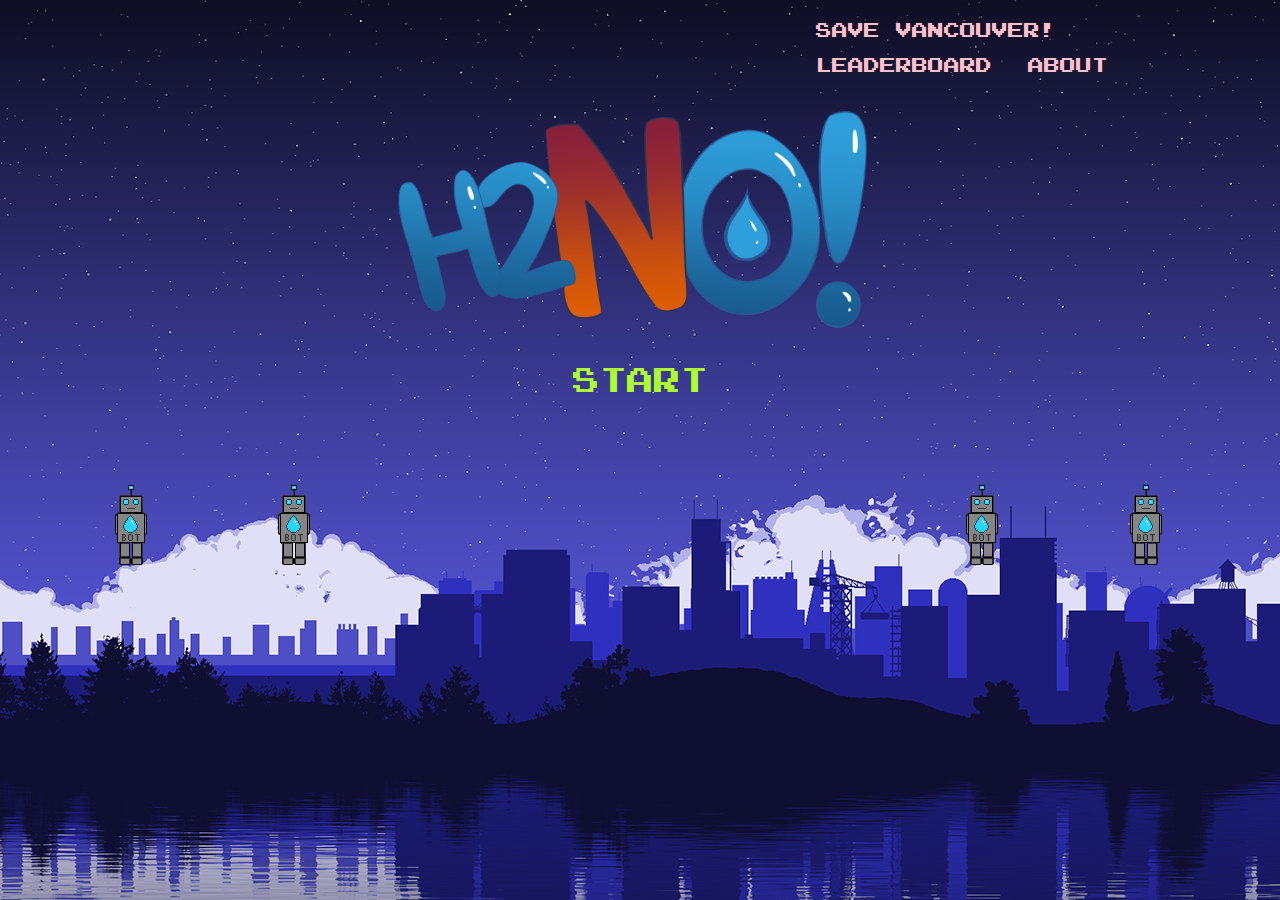
<file: titleScreen.html>
<!DOCTYPE html>
<html lang="en">

<head>
    <meta charset="UTF-8" />
    <title>H2NO</title>

    <style>
        @font-face {
            font-family: 'press_start_2pregular';
            src: url('font/pressstart2p-webfont.woff2') format('woff2'),
            url('font/pressstart2p-webfont.woff') format('woff');
            font-weight: normal;
            font-style: normal;
        }

        body {
            margin: 0;
            background-color: skyblue;
            font-family: 'press_start_2pregular';

        }

        #horizontal {
            margin-left:62%;
            padding:1%;
        }
        .menu {
            display: inline-block;
            height: 15px;
            margin: 10px;
            color: pink;
        }

        #logo {
            width: 40%;
            height: 40%;
            display: block;
            margin-left: auto;
            margin-right: auto;
        }

        #start {
            padding: 1%;
            text-align: center;
            font-size: 20pt;
            color: greenyellow;
        }

        .botL {
            margin-left:9%;
            padding-top:6%;
        }

        .botR {
            margin-left:50%;
            padding-top:6%;
        }

    </style>
</head>

<body background="assets/city.png">
    <section id="horizontal">
        <div class="menu">SAVE VANCOUVER!</div>
        <div class="menu">LEADERBOARD</div>
        <div class="menu">ABOUT</div>
    </section>

    <img id="logo" src='assets/logo.png' alt='H2NO! Logo'>
    <div id="start">START</div>
    <img class="botL" src='assets/WaterBot.png' alt='H-2NO'>
    <img class="botL" src='assets/WaterBot.png' alt='H-2NO'>
    <img class="botR" src='assets/WaterBot.png' alt='H-2NO'>
    <img class="botL" src='assets/WaterBot.png' alt='H-2NO'>
</body>

</html>
</file>
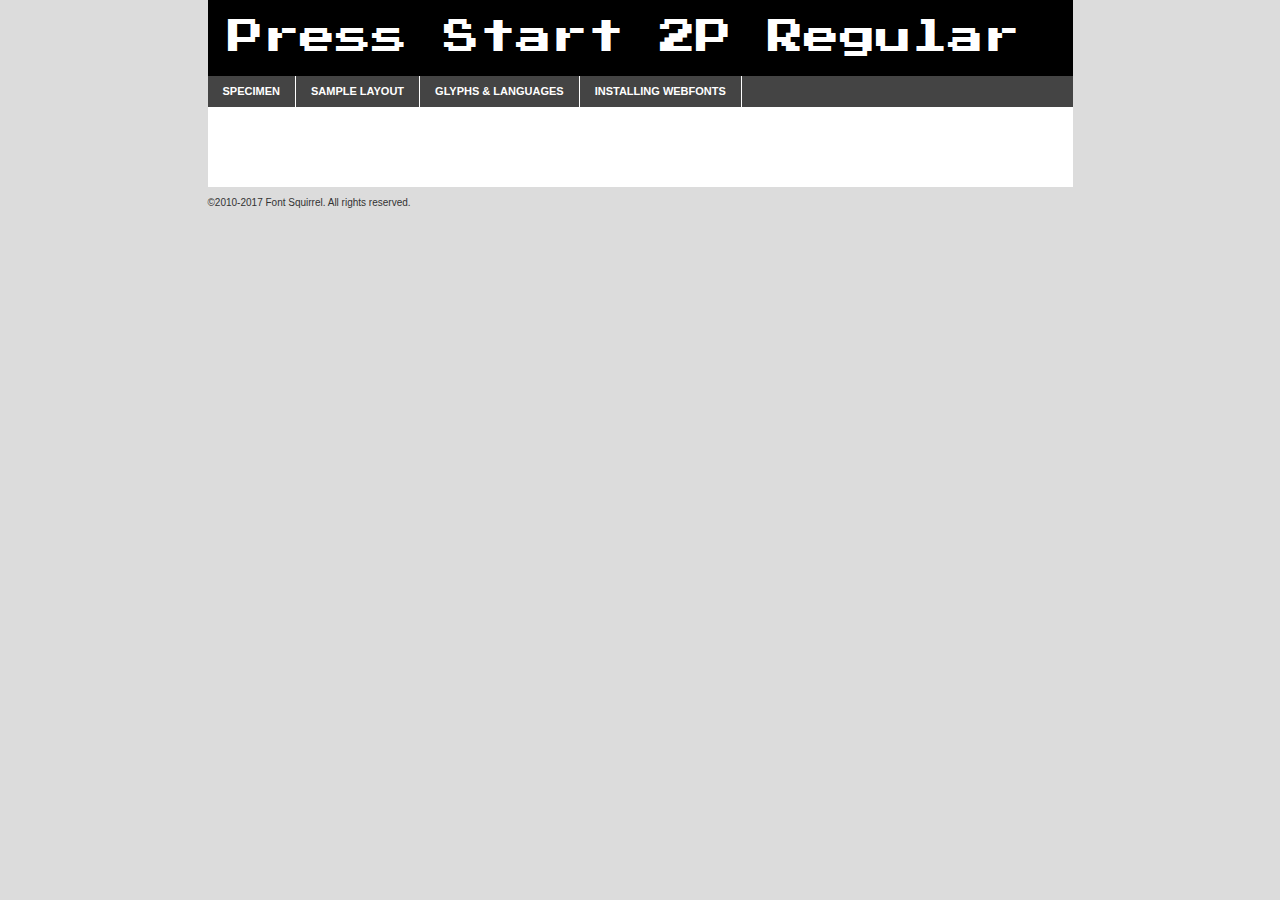
<file: font/pressstart2p-demo.html>
<!DOCTYPE html PUBLIC "-//W3C//DTD XHTML 1.0 Transitional//EN"
	"http://www.w3.org/TR/xhtml1/DTD/xhtml1-transitional.dtd">

<html xmlns="http://www.w3.org/1999/xhtml" xml:lang="en" lang="en">
<head>
	<meta http-equiv="Content-Type" content="text/html; charset=utf-8" />
	<script src="http://ajax.googleapis.com/ajax/libs/jquery/1.7.2/jquery.min.js" type="text/javascript" charset="utf-8"></script>
	<script type="text/javascript">
	(function($){$.fn.easyTabs=function(option){var param=jQuery.extend({fadeSpeed:"fast",defaultContent:1,activeClass:'active'},option);$(this).each(function(){var thisId="#"+this.id;if(param.defaultContent==''){param.defaultContent=1;}
	if(typeof param.defaultContent=="number")
	{var defaultTab=$(thisId+" .tabs li:eq("+(param.defaultContent-1)+") a").attr('href').substr(1);}else{var defaultTab=param.defaultContent;}
	$(thisId+" .tabs li a").each(function(){var tabToHide=$(this).attr('href').substr(1);$("#"+tabToHide).addClass('easytabs-tab-content');});hideAll();changeContent(defaultTab);function hideAll(){$(thisId+" .easytabs-tab-content").hide();}
	function changeContent(tabId){hideAll();$(thisId+" .tabs li").removeClass(param.activeClass);$(thisId+" .tabs li a[href=#"+tabId+"]").closest('li').addClass(param.activeClass);if(param.fadeSpeed!="none")
	{$(thisId+" #"+tabId).fadeIn(param.fadeSpeed);}else{$(thisId+" #"+tabId).show();}}
	$(thisId+" .tabs li").click(function(){var tabId=$(this).find('a').attr('href').substr(1);changeContent(tabId);return false;});});}})(jQuery);
	</script>
	<link rel="stylesheet" href="specimen_files/specimen_stylesheet.css" type="text/css" charset="utf-8" />
	<link rel="stylesheet" href="stylesheet.css" type="text/css" charset="utf-8" />

	<style type="text/css">
					body{
				font-family: 'press_start_2pregular';
							}
		</style>

	<title>Press Start 2P Regular Specimen</title>
	
	
	<script type="text/javascript" charset="utf-8">
		$(document).ready(function() {
			$('#container').easyTabs({defaultContent:1});
		});
	</script>
</head>

<body>
<div id="container">
	<div id="header">
		Press Start 2P Regular	</div>
	<ul class="tabs">
		<li><a href="#specimen">Specimen</a></li>
		<li><a href="#layout">Sample Layout</a></li>
				<li><a href="#glyphs">Glyphs &amp; Languages</a></li>
		<li><a href="#installing">Installing Webfonts</a></li>
		
	</ul>
	
	<div id="main_content">

		
			<div id="specimen">
		
				<div class="section">
					<div class="grid12 firstcol">
						<div class="huge">AaBb</div>
					</div>
				</div>
		
				<div class="section">
					<div class="glyph_range">A&#x200B;B&#x200b;C&#x200b;D&#x200b;E&#x200b;F&#x200b;G&#x200b;H&#x200b;I&#x200b;J&#x200b;K&#x200b;L&#x200b;M&#x200b;N&#x200b;O&#x200b;P&#x200b;Q&#x200b;R&#x200b;S&#x200b;T&#x200b;U&#x200b;V&#x200b;W&#x200b;X&#x200b;Y&#x200b;Z&#x200b;a&#x200b;b&#x200b;c&#x200b;d&#x200b;e&#x200b;f&#x200b;g&#x200b;h&#x200b;i&#x200b;j&#x200b;k&#x200b;l&#x200b;m&#x200b;n&#x200b;o&#x200b;p&#x200b;q&#x200b;r&#x200b;s&#x200b;t&#x200b;u&#x200b;v&#x200b;w&#x200b;x&#x200b;y&#x200b;z&#x200b;1&#x200b;2&#x200b;3&#x200b;4&#x200b;5&#x200b;6&#x200b;7&#x200b;8&#x200b;9&#x200b;0&#x200b;&amp;&#x200b;.&#x200b;,&#x200b;?&#x200b;!&#x200b;&#64;&#x200b;(&#x200b;)&#x200b;#&#x200b;$&#x200b;%&#x200b;*&#x200b;+&#x200b;-&#x200b;=&#x200b;:&#x200b;;</div>
				</div>
				<div class="section">
					<div class="grid12 firstcol">
						<table class="sample_table">
							<tr><td>10</td><td class="size10">abcdefghijklmnopqrstuvwxyzABCDEFGHIJKLMNOPQRSTUVWXYZ0123456789abcdefghijklmnopqrstuvwxyzABCDEFGHIJKLMNOPQRSTUVWXYZ0123456789abcdefghijklmnopqrstuvwxyzABCDEFGHIJKLMNOPQRSTUVWXYZ</td></tr>
							<tr><td>11</td><td class="size11">abcdefghijklmnopqrstuvwxyzABCDEFGHIJKLMNOPQRSTUVWXYZ0123456789abcdefghijklmnopqrstuvwxyzABCDEFGHIJKLMNOPQRSTUVWXYZ0123456789abcdefghijklmnopqrstuvwxyzABCDEFGHIJKLMNOPQRSTUVWXYZ</td></tr>
							<tr><td>12</td><td class="size12">abcdefghijklmnopqrstuvwxyzABCDEFGHIJKLMNOPQRSTUVWXYZ0123456789abcdefghijklmnopqrstuvwxyzABCDEFGHIJKLMNOPQRSTUVWXYZ0123456789abcdefghijklmnopqrstuvwxyzABCDEFGHIJKLMNOPQRSTUVWXYZ</td></tr>
							<tr><td>13</td><td class="size13">abcdefghijklmnopqrstuvwxyzABCDEFGHIJKLMNOPQRSTUVWXYZ0123456789abcdefghijklmnopqrstuvwxyzABCDEFGHIJKLMNOPQRSTUVWXYZ0123456789abcdefghijklmnopqrstuvwxyzABCDEFGHIJKLMNOPQRSTUVWXYZ</td></tr>
							<tr><td>14</td><td class="size14">abcdefghijklmnopqrstuvwxyzABCDEFGHIJKLMNOPQRSTUVWXYZ0123456789abcdefghijklmnopqrstuvwxyzABCDEFGHIJKLMNOPQRSTUVWXYZ0123456789abcdefghijklmnopqrstuvwxyzABCDEFGHIJKLMNOPQRSTUVWXYZ</td></tr>
							<tr><td>16</td><td class="size16">abcdefghijklmnopqrstuvwxyzABCDEFGHIJKLMNOPQRSTUVWXYZ0123456789abcdefghijklmnopqrstuvwxyzABCDEFGHIJKLMNOPQRSTUVWXYZ</td></tr>
							<tr><td>18</td><td class="size18">abcdefghijklmnopqrstuvwxyzABCDEFGHIJKLMNOPQRSTUVWXYZ0123456789abcdefghijklmnopqrstuvwxyzABCDEFGHIJKLMNOPQRSTUVWXYZ</td></tr>
							<tr><td>20</td><td class="size20">abcdefghijklmnopqrstuvwxyzABCDEFGHIJKLMNOPQRSTUVWXYZ0123456789abcdefghijklmnopqrstuvwxyzABCDEFGHIJKLMNOPQRSTUVWXYZ</td></tr>
							<tr><td>24</td><td class="size24">abcdefghijklmnopqrstuvwxyzABCDEFGHIJKLMNOPQRSTUVWXYZ0123456789abcdefghijklmnopqrstuvwxyzABCDEFGHIJKLMNOPQRSTUVWXYZ</td></tr>
							<tr><td>30</td><td class="size30">abcdefghijklmnopqrstuvwxyzABCDEFGHIJKLMNOPQRSTUVWXYZ0123456789abcdefghijklmnopqrstuvwxyzABCDEFGHIJKLMNOPQRSTUVWXYZ</td></tr>
							<tr><td>36</td><td class="size36">abcdefghijklmnopqrstuvwxyzABCDEFGHIJKLMNOPQRSTUVWXYZ0123456789abcdefghijklmnopqrstuvwxyzABCDEFGHIJKLMNOPQRSTUVWXYZ</td></tr>
							<tr><td>48</td><td class="size48">abcdefghijklmnopqrstuvwxyzABCDEFGHIJKLMNOPQRSTUVWXYZ0123456789abcdefghijklmnopqrstuvwxyzABCDEFGHIJKLMNOPQRSTUVWXYZ</td></tr>
							<tr><td>60</td><td class="size60">abcdefghijklmnopqrstuvwxyzABCDEFGHIJKLMNOPQRSTUVWXYZ0123456789abcdefghijklmnopqrstuvwxyzABCDEFGHIJKLMNOPQRSTUVWXYZ</td></tr>
							<tr><td>72</td><td class="size72">abcdefghijklmnopqrstuvwxyzABCDEFGHIJKLMNOPQRSTUVWXYZ0123456789abcdefghijklmnopqrstuvwxyzABCDEFGHIJKLMNOPQRSTUVWXYZ</td></tr>
							<tr><td>90</td><td class="size90">abcdefghijklmnopqrstuvwxyzABCDEFGHIJKLMNOPQRSTUVWXYZ0123456789abcdefghijklmnopqrstuvwxyzABCDEFGHIJKLMNOPQRSTUVWXYZ</td></tr>
						</table>
				
					</div>
			
				</div>
		
		
		
								<div class="section" id="bodycomparison">


										<div id="xheight">
				<div class="fontbody">&#x25FC;&#x25FC;&#x25FC;&#x25FC;&#x25FC;&#x25FC;&#x25FC;&#x25FC;&#x25FC;&#x25FC;&#x25FC;&#x25FC;&#x25FC;&#x25FC;&#x25FC;&#x25FC;&#x25FC;&#x25FC;&#x25FC;&#x25FC;&#x25FC;&#x25FC;&#x25FC;&#x25FC;&#x25FC;&#x25FC;&#x25FC;&#x25FC;&#x25FC;&#x25FC;&#x25FC;&#x25FC;&#x25FC;&#x25FC;&#x25FC;&#x25FC;&#x25FC;&#x25FC;&#x25FC;&#x25FC;&#x25FC;&#x25FC;&#x25FC;&#x25FC;&#x25FC;&#x25FC;&#x25FC;&#x25FC;&#x25FC;&#x25FC;&#x25FC;&#x25FC;&#x25FC;&#x25FC;&#x25FC;&#x25FC;&#x25FC;&#x25FC;&#x25FC;&#x25FC;&#x25FC;&#x25FC;&#x25FC;&#x25FC;&#x25FC;&#x25FC;&#x25FC;&#x25FC;&#x25FC;&#x25FC;&#x25FC;&#x25FC;&#x25FC;&#x25FC;&#x25FC;&#x25FC;&#x25FC;&#x25FC;&#x25FC;&#x25FC;&#x25FC;&#x25FC;&#x25FC;&#x25FC;&#x25FC;&#x25FC;&#x25FC;&#x25FC;&#x25FC;&#x25FC;&#x25FC;&#x25FC;&#x25FC;&#x25FC;&#x25FC;&#x25FC;&#x25FC;&#x25FC;&#x25FC;body</div><div class="arialbody">body</div><div class="verdanabody">body</div><div class="georgiabody">body</div></div>
										<div class="fontbody" style="z-index:1">
											body<span>Press Start 2P Regular</span>
										</div>
										<div class="arialbody" style="z-index:1">
											body<span>Arial</span>
										</div>
										<div class="verdanabody" style="z-index:1">
											body<span>Verdana</span>
										</div>
										<div class="georgiabody" style="z-index:1">
											body<span>Georgia</span>
										</div>



								</div>
		
		
				<div class="section psample psample_row1" id="">
					
					<div class="grid2 firstcol">
						<p class="size10"><span>10.</span>Aenean lacinia bibendum nulla sed consectetur. Fusce dapibus, tellus ac cursus commodo, tortor mauris condimentum nibh, ut fermentum massa justo sit amet risus. Nullam id dolor id nibh ultricies vehicula ut id elit. Cum sociis natoque penatibus et magnis dis parturient montes, nascetur ridiculus mus. Nulla vitae elit libero, a pharetra augue.</p>
			
					</div>
					<div class="grid3">
						<p class="size11"><span>11.</span>Aenean lacinia bibendum nulla sed consectetur. Fusce dapibus, tellus ac cursus commodo, tortor mauris condimentum nibh, ut fermentum massa justo sit amet risus. Nullam id dolor id nibh ultricies vehicula ut id elit. Cum sociis natoque penatibus et magnis dis parturient montes, nascetur ridiculus mus. Nulla vitae elit libero, a pharetra augue.</p>
			
					</div>
					<div class="grid3">
						<p class="size12"><span>12.</span>Aenean lacinia bibendum nulla sed consectetur. Fusce dapibus, tellus ac cursus commodo, tortor mauris condimentum nibh, ut fermentum massa justo sit amet risus. Nullam id dolor id nibh ultricies vehicula ut id elit. Cum sociis natoque penatibus et magnis dis parturient montes, nascetur ridiculus mus. Nulla vitae elit libero, a pharetra augue.</p>
			
					</div>
					<div class="grid4">
						<p class="size13"><span>13.</span>Aenean lacinia bibendum nulla sed consectetur. Fusce dapibus, tellus ac cursus commodo, tortor mauris condimentum nibh, ut fermentum massa justo sit amet risus. Nullam id dolor id nibh ultricies vehicula ut id elit. Cum sociis natoque penatibus et magnis dis parturient montes, nascetur ridiculus mus. Nulla vitae elit libero, a pharetra augue.</p>
			
					</div>
					<div class="white_blend"></div>
					
				</div>
				<div class="section psample psample_row2" id="">
					<div class="grid3 firstcol">
						<p class="size14"><span>14.</span>Aenean lacinia bibendum nulla sed consectetur. Fusce dapibus, tellus ac cursus commodo, tortor mauris condimentum nibh, ut fermentum massa justo sit amet risus. Nullam id dolor id nibh ultricies vehicula ut id elit. Cum sociis natoque penatibus et magnis dis parturient montes, nascetur ridiculus mus. Nulla vitae elit libero, a pharetra augue.</p>
			
					</div>
					<div class="grid4">
						<p class="size16"><span>16.</span>Aenean lacinia bibendum nulla sed consectetur. Fusce dapibus, tellus ac cursus commodo, tortor mauris condimentum nibh, ut fermentum massa justo sit amet risus. Nullam id dolor id nibh ultricies vehicula ut id elit. Cum sociis natoque penatibus et magnis dis parturient montes, nascetur ridiculus mus. Nulla vitae elit libero, a pharetra augue.</p>
			
					</div>
					<div class="grid5">
						<p class="size18"><span>18.</span>Aenean lacinia bibendum nulla sed consectetur. Fusce dapibus, tellus ac cursus commodo, tortor mauris condimentum nibh, ut fermentum massa justo sit amet risus. Nullam id dolor id nibh ultricies vehicula ut id elit. Cum sociis natoque penatibus et magnis dis parturient montes, nascetur ridiculus mus. Nulla vitae elit libero, a pharetra augue.</p>
			
					</div>

					<div class="white_blend"></div>

				</div>
				
				<div class="section psample psample_row3" id="">
					<div class="grid5 firstcol">
						<p class="size20"><span>20.</span>Aenean lacinia bibendum nulla sed consectetur. Fusce dapibus, tellus ac cursus commodo, tortor mauris condimentum nibh, ut fermentum massa justo sit amet risus. Nullam id dolor id nibh ultricies vehicula ut id elit. Cum sociis natoque penatibus et magnis dis parturient montes, nascetur ridiculus mus. Nulla vitae elit libero, a pharetra augue.</p>
					</div>
					<div class="grid7">
						<p class="size24"><span>24.</span>Aenean lacinia bibendum nulla sed consectetur. Fusce dapibus, tellus ac cursus commodo, tortor mauris condimentum nibh, ut fermentum massa justo sit amet risus. Nullam id dolor id nibh ultricies vehicula ut id elit. Cum sociis natoque penatibus et magnis dis parturient montes, nascetur ridiculus mus. Nulla vitae elit libero, a pharetra augue.</p>
					</div>
					
					<div class="white_blend"></div>
					
				</div>
				
				<div class="section psample psample_row4" id="">
					<div class="grid12 firstcol">
						<p class="size30"><span>30.</span>Aenean lacinia bibendum nulla sed consectetur. Fusce dapibus, tellus ac cursus commodo, tortor mauris condimentum nibh, ut fermentum massa justo sit amet risus. Nullam id dolor id nibh ultricies vehicula ut id elit. Cum sociis natoque penatibus et magnis dis parturient montes, nascetur ridiculus mus. Nulla vitae elit libero, a pharetra augue.</p>
					</div>
					<div class="white_blend"></div>
					
				</div>
				
				
				
				<div class="section psample psample_row1 fullreverse">
					<div class="grid2 firstcol">
						<p class="size10"><span>10.</span>Aenean lacinia bibendum nulla sed consectetur. Fusce dapibus, tellus ac cursus commodo, tortor mauris condimentum nibh, ut fermentum massa justo sit amet risus. Nullam id dolor id nibh ultricies vehicula ut id elit. Cum sociis natoque penatibus et magnis dis parturient montes, nascetur ridiculus mus. Nulla vitae elit libero, a pharetra augue.</p>
			
					</div>
					<div class="grid3">
						<p class="size11"><span>11.</span>Aenean lacinia bibendum nulla sed consectetur. Fusce dapibus, tellus ac cursus commodo, tortor mauris condimentum nibh, ut fermentum massa justo sit amet risus. Nullam id dolor id nibh ultricies vehicula ut id elit. Cum sociis natoque penatibus et magnis dis parturient montes, nascetur ridiculus mus. Nulla vitae elit libero, a pharetra augue.</p>
			
					</div>
					<div class="grid3">
						<p class="size12"><span>12.</span>Aenean lacinia bibendum nulla sed consectetur. Fusce dapibus, tellus ac cursus commodo, tortor mauris condimentum nibh, ut fermentum massa justo sit amet risus. Nullam id dolor id nibh ultricies vehicula ut id elit. Cum sociis natoque penatibus et magnis dis parturient montes, nascetur ridiculus mus. Nulla vitae elit libero, a pharetra augue.</p>
			
					</div>
					<div class="grid4">
						<p class="size13"><span>13.</span>Aenean lacinia bibendum nulla sed consectetur. Fusce dapibus, tellus ac cursus commodo, tortor mauris condimentum nibh, ut fermentum massa justo sit amet risus. Nullam id dolor id nibh ultricies vehicula ut id elit. Cum sociis natoque penatibus et magnis dis parturient montes, nascetur ridiculus mus. Nulla vitae elit libero, a pharetra augue.</p>
			
					</div>
					<div class="black_blend"></div>
					
				</div>
				
				<div class="section psample psample_row2 fullreverse">
					<div class="grid3 firstcol">
						<p class="size14"><span>14.</span>Aenean lacinia bibendum nulla sed consectetur. Fusce dapibus, tellus ac cursus commodo, tortor mauris condimentum nibh, ut fermentum massa justo sit amet risus. Nullam id dolor id nibh ultricies vehicula ut id elit. Cum sociis natoque penatibus et magnis dis parturient montes, nascetur ridiculus mus. Nulla vitae elit libero, a pharetra augue.</p>
			
					</div>
					<div class="grid4">
						<p class="size16"><span>16.</span>Aenean lacinia bibendum nulla sed consectetur. Fusce dapibus, tellus ac cursus commodo, tortor mauris condimentum nibh, ut fermentum massa justo sit amet risus. Nullam id dolor id nibh ultricies vehicula ut id elit. Cum sociis natoque penatibus et magnis dis parturient montes, nascetur ridiculus mus. Nulla vitae elit libero, a pharetra augue.</p>
			
					</div>
					<div class="grid5">
						<p class="size18"><span>18.</span>Aenean lacinia bibendum nulla sed consectetur. Fusce dapibus, tellus ac cursus commodo, tortor mauris condimentum nibh, ut fermentum massa justo sit amet risus. Nullam id dolor id nibh ultricies vehicula ut id elit. Cum sociis natoque penatibus et magnis dis parturient montes, nascetur ridiculus mus. Nulla vitae elit libero, a pharetra augue.</p>
			
					</div>
					<div class="black_blend"></div>

				</div>
				
				<div class="section psample fullreverse psample_row3" id="">
					<div class="grid5 firstcol">
						<p class="size20"><span>20.</span>Aenean lacinia bibendum nulla sed consectetur. Fusce dapibus, tellus ac cursus commodo, tortor mauris condimentum nibh, ut fermentum massa justo sit amet risus. Nullam id dolor id nibh ultricies vehicula ut id elit. Cum sociis natoque penatibus et magnis dis parturient montes, nascetur ridiculus mus. Nulla vitae elit libero, a pharetra augue.</p>
					</div>
					<div class="grid7">
						<p class="size24"><span>24.</span>Aenean lacinia bibendum nulla sed consectetur. Fusce dapibus, tellus ac cursus commodo, tortor mauris condimentum nibh, ut fermentum massa justo sit amet risus. Nullam id dolor id nibh ultricies vehicula ut id elit. Cum sociis natoque penatibus et magnis dis parturient montes, nascetur ridiculus mus. Nulla vitae elit libero, a pharetra augue.</p>
					</div>
					
					<div class="black_blend"></div>
					
				</div>
				
				<div class="section psample fullreverse psample_row4" id="" style="border-bottom: 20px #000 solid;">
					<div class="grid12 firstcol">
						<p class="size30"><span>30.</span>Aenean lacinia bibendum nulla sed consectetur. Fusce dapibus, tellus ac cursus commodo, tortor mauris condimentum nibh, ut fermentum massa justo sit amet risus. Nullam id dolor id nibh ultricies vehicula ut id elit. Cum sociis natoque penatibus et magnis dis parturient montes, nascetur ridiculus mus. Nulla vitae elit libero, a pharetra augue.</p>
					</div>
					<div class="black_blend"></div>
					
				</div>
				
				
				
				
			</div>
			
			<div id="layout">
				
				<div class="section">
					
					<div class="grid12 firstcol">
						<h1>Lorem Ipsum Dolor</h1>
						<h2>Etiam porta sem malesuada magna mollis euismod</h2>
						
						<p class="byline">By <a href="#link">Aenean Lacinia</a></p>
					</div>
				</div>
				<div class="section">
					<div class="grid8 firstcol">
						<p class="large">Donec sed odio dui. Morbi leo risus, porta ac consectetur ac, vestibulum at eros. Fusce dapibus, tellus ac cursus commodo, tortor mauris condimentum nibh, ut fermentum massa justo sit amet risus. </p>

						
						<h3>Pellentesque ornare sem</h3>

						<p>Maecenas sed diam eget risus varius blandit sit amet non magna. Maecenas faucibus mollis interdum. Donec ullamcorper nulla non metus auctor fringilla. Nullam id dolor id nibh ultricies vehicula ut id elit. Nullam id dolor id nibh ultricies vehicula ut id elit. </p>

						<p>Aenean eu leo quam. Pellentesque ornare sem lacinia quam venenatis vestibulum. Lorem ipsum dolor sit amet, consectetur adipiscing elit. Cum sociis natoque penatibus et magnis dis parturient montes, nascetur ridiculus mus. </p>

						<p>Nulla vitae elit libero, a pharetra augue. Praesent commodo cursus magna, vel scelerisque nisl consectetur et. Aenean lacinia bibendum nulla sed consectetur. </p>

						<p>Nullam quis risus eget urna mollis ornare vel eu leo. Nullam quis risus eget urna mollis ornare vel eu leo. Maecenas sed diam eget risus varius blandit sit amet non magna. Donec ullamcorper nulla non metus auctor fringilla. </p>

						<h3>Cras mattis consectetur</h3>

						<p>Aenean eu leo quam. Pellentesque ornare sem lacinia quam venenatis vestibulum. Aenean lacinia bibendum nulla sed consectetur. Integer posuere erat a ante venenatis dapibus posuere velit aliquet. Cras mattis consectetur purus sit amet fermentum. </p>

						<p>Nullam id dolor id nibh ultricies vehicula ut id elit. Nullam quis risus eget urna mollis ornare vel eu leo. Cras mattis consectetur purus sit amet fermentum.</p>
					</div>
					
					<div class="grid4 sidebar">
						
						<div class="box reverse">
							<p class="last">Nullam quis risus eget urna mollis ornare vel eu leo. Donec ullamcorper nulla non metus auctor fringilla. Cras mattis consectetur purus sit amet fermentum. Sed posuere consectetur est at lobortis. Lorem ipsum dolor sit amet, consectetur adipiscing elit. </p>
						</div>
						
						<p class="caption">Maecenas sed diam eget risus varius.</p>

						<p>Vestibulum id ligula porta felis euismod semper. Integer posuere erat a ante venenatis dapibus posuere velit aliquet. Vestibulum id ligula porta felis euismod semper. Sed posuere consectetur est at lobortis. Maecenas sed diam eget risus varius blandit sit amet non magna. Fusce dapibus, tellus ac cursus commodo, tortor mauris condimentum nibh, ut fermentum massa justo sit amet risus. </p>

					

						<p>Duis mollis, est non commodo luctus, nisi erat porttitor ligula, eget lacinia odio sem nec elit. Aenean lacinia bibendum nulla sed consectetur. Vivamus sagittis lacus vel augue laoreet rutrum faucibus dolor auctor. Aenean lacinia bibendum nulla sed consectetur. Nullam quis risus eget urna mollis ornare vel eu leo. </p>

						<p>Praesent commodo cursus magna, vel scelerisque nisl consectetur et. Donec ullamcorper nulla non metus auctor fringilla. Maecenas faucibus mollis interdum. Fusce dapibus, tellus ac cursus commodo, tortor mauris condimentum nibh, ut fermentum massa justo sit amet risus. </p>

					</div>
				</div>
				
			</div>


			



		<div id="glyphs">
			<div class="section">
				<div class="grid12 firstcol">
			
				<h1>Language Support</h1>
				<p>The subset of Press Start 2P Regular in this kit supports the following languages:<br />
			
					Albanian, Basque, Breton, Chamorro, Danish, Dutch, English, Faroese, Finnish, French, Frisian, Galician, German, Icelandic, Italian, Malagasy, Norwegian, Portuguese, Spanish, Alsatian, Aragonese, Arapaho, Arrernte, Asturian, Aymara, Bislama, Cebuano, Corsican, Fijian, French_creole, Genoese, Gilbertese, Greenlandic, Haitian_creole, Hiligaynon, Hmong, Hopi, Ibanag, Iloko_ilokano, Indonesian, Interglossa_glosa, Interlingua, Irish_gaelic, Jerriais, Lojban, Lombard, Luxembourgeois, Manx, Mohawk, Norfolk_pitcairnese, Occitan, Oromo, Pangasinan, Papiamento, Piedmontese, Potawatomi, Rhaeto-romance, Romansh, Rotokas, Sami_lule, Samoan, Sardinian, Scots_gaelic, Seychelles_creole, Shona, Sicilian, Somali, Southern_ndebele, Swahili, Swati_swazi, Tagalog_filipino_pilipino, Tetum, Tok_pisin, Uyghur_latinized, Volapuk, Walloon, Warlpiri, Xhosa, Yapese, Zulu, Latinbasic, Ubasic, Demo				</p>
				<h1>Glyph Chart</h1>
				<p>The subset of Press Start 2P Regular in this kit includes all the glyphs listed below. Unicode entities are included above each glyph to help you insert individual characters into your layout.</p>
				<div id="glyph_chart">
			
																				 <div><p>&amp;#13;</p>&#13;</div>
																				 <div><p>&amp;#32;</p>&#32;</div>
																				 <div><p>&amp;#33;</p>&#33;</div>
																				 <div><p>&amp;#34;</p>&#34;</div>
																				 <div><p>&amp;#35;</p>&#35;</div>
																				 <div><p>&amp;#36;</p>&#36;</div>
																				 <div><p>&amp;#37;</p>&#37;</div>
																				 <div><p>&amp;#38;</p>&#38;</div>
																				 <div><p>&amp;#39;</p>&#39;</div>
																				 <div><p>&amp;#40;</p>&#40;</div>
																				 <div><p>&amp;#41;</p>&#41;</div>
																				 <div><p>&amp;#42;</p>&#42;</div>
																				 <div><p>&amp;#43;</p>&#43;</div>
																				 <div><p>&amp;#44;</p>&#44;</div>
																				 <div><p>&amp;#45;</p>&#45;</div>
																				 <div><p>&amp;#46;</p>&#46;</div>
																				 <div><p>&amp;#47;</p>&#47;</div>
																				 <div><p>&amp;#48;</p>&#48;</div>
																				 <div><p>&amp;#49;</p>&#49;</div>
																				 <div><p>&amp;#50;</p>&#50;</div>
																				 <div><p>&amp;#51;</p>&#51;</div>
																				 <div><p>&amp;#52;</p>&#52;</div>
																				 <div><p>&amp;#53;</p>&#53;</div>
																				 <div><p>&amp;#54;</p>&#54;</div>
																				 <div><p>&amp;#55;</p>&#55;</div>
																				 <div><p>&amp;#56;</p>&#56;</div>
																				 <div><p>&amp;#57;</p>&#57;</div>
																				 <div><p>&amp;#58;</p>&#58;</div>
																				 <div><p>&amp;#59;</p>&#59;</div>
																				 <div><p>&amp;#60;</p>&#60;</div>
																				 <div><p>&amp;#61;</p>&#61;</div>
																				 <div><p>&amp;#62;</p>&#62;</div>
																				 <div><p>&amp;#63;</p>&#63;</div>
																				 <div><p>&amp;#64;</p>&#64;</div>
																				 <div><p>&amp;#65;</p>&#65;</div>
																				 <div><p>&amp;#66;</p>&#66;</div>
																				 <div><p>&amp;#67;</p>&#67;</div>
																				 <div><p>&amp;#68;</p>&#68;</div>
																				 <div><p>&amp;#69;</p>&#69;</div>
																				 <div><p>&amp;#70;</p>&#70;</div>
																				 <div><p>&amp;#71;</p>&#71;</div>
																				 <div><p>&amp;#72;</p>&#72;</div>
																				 <div><p>&amp;#73;</p>&#73;</div>
																				 <div><p>&amp;#74;</p>&#74;</div>
																				 <div><p>&amp;#75;</p>&#75;</div>
																				 <div><p>&amp;#76;</p>&#76;</div>
																				 <div><p>&amp;#77;</p>&#77;</div>
																				 <div><p>&amp;#78;</p>&#78;</div>
																				 <div><p>&amp;#79;</p>&#79;</div>
																				 <div><p>&amp;#80;</p>&#80;</div>
																				 <div><p>&amp;#81;</p>&#81;</div>
																				 <div><p>&amp;#82;</p>&#82;</div>
																				 <div><p>&amp;#83;</p>&#83;</div>
																				 <div><p>&amp;#84;</p>&#84;</div>
																				 <div><p>&amp;#85;</p>&#85;</div>
																				 <div><p>&amp;#86;</p>&#86;</div>
																				 <div><p>&amp;#87;</p>&#87;</div>
																				 <div><p>&amp;#88;</p>&#88;</div>
																				 <div><p>&amp;#89;</p>&#89;</div>
																				 <div><p>&amp;#90;</p>&#90;</div>
																				 <div><p>&amp;#91;</p>&#91;</div>
																				 <div><p>&amp;#92;</p>&#92;</div>
																				 <div><p>&amp;#93;</p>&#93;</div>
																				 <div><p>&amp;#94;</p>&#94;</div>
																				 <div><p>&amp;#95;</p>&#95;</div>
																				 <div><p>&amp;#96;</p>&#96;</div>
																				 <div><p>&amp;#97;</p>&#97;</div>
																				 <div><p>&amp;#98;</p>&#98;</div>
																				 <div><p>&amp;#99;</p>&#99;</div>
																				 <div><p>&amp;#100;</p>&#100;</div>
																				 <div><p>&amp;#101;</p>&#101;</div>
																				 <div><p>&amp;#102;</p>&#102;</div>
																				 <div><p>&amp;#103;</p>&#103;</div>
																				 <div><p>&amp;#104;</p>&#104;</div>
																				 <div><p>&amp;#105;</p>&#105;</div>
																				 <div><p>&amp;#106;</p>&#106;</div>
																				 <div><p>&amp;#107;</p>&#107;</div>
																				 <div><p>&amp;#108;</p>&#108;</div>
																				 <div><p>&amp;#109;</p>&#109;</div>
																				 <div><p>&amp;#110;</p>&#110;</div>
																				 <div><p>&amp;#111;</p>&#111;</div>
																				 <div><p>&amp;#112;</p>&#112;</div>
																				 <div><p>&amp;#113;</p>&#113;</div>
																				 <div><p>&amp;#114;</p>&#114;</div>
																				 <div><p>&amp;#115;</p>&#115;</div>
																				 <div><p>&amp;#116;</p>&#116;</div>
																				 <div><p>&amp;#117;</p>&#117;</div>
																				 <div><p>&amp;#118;</p>&#118;</div>
																				 <div><p>&amp;#119;</p>&#119;</div>
																				 <div><p>&amp;#120;</p>&#120;</div>
																				 <div><p>&amp;#121;</p>&#121;</div>
																				 <div><p>&amp;#122;</p>&#122;</div>
																				 <div><p>&amp;#123;</p>&#123;</div>
																				 <div><p>&amp;#124;</p>&#124;</div>
																				 <div><p>&amp;#125;</p>&#125;</div>
																				 <div><p>&amp;#126;</p>&#126;</div>
																				 <div><p>&amp;#127;</p>&#127;</div>
																				 <div><p>&amp;#160;</p>&#160;</div>
																				 <div><p>&amp;#161;</p>&#161;</div>
																				 <div><p>&amp;#162;</p>&#162;</div>
																				 <div><p>&amp;#163;</p>&#163;</div>
																				 <div><p>&amp;#164;</p>&#164;</div>
																				 <div><p>&amp;#165;</p>&#165;</div>
																				 <div><p>&amp;#166;</p>&#166;</div>
																				 <div><p>&amp;#167;</p>&#167;</div>
																				 <div><p>&amp;#168;</p>&#168;</div>
																				 <div><p>&amp;#169;</p>&#169;</div>
																				 <div><p>&amp;#170;</p>&#170;</div>
																				 <div><p>&amp;#171;</p>&#171;</div>
																				 <div><p>&amp;#172;</p>&#172;</div>
																				 <div><p>&amp;#173;</p>&#173;</div>
																				 <div><p>&amp;#174;</p>&#174;</div>
																				 <div><p>&amp;#175;</p>&#175;</div>
																				 <div><p>&amp;#176;</p>&#176;</div>
																				 <div><p>&amp;#177;</p>&#177;</div>
																				 <div><p>&amp;#178;</p>&#178;</div>
																				 <div><p>&amp;#179;</p>&#179;</div>
																				 <div><p>&amp;#180;</p>&#180;</div>
																				 <div><p>&amp;#181;</p>&#181;</div>
																				 <div><p>&amp;#182;</p>&#182;</div>
																				 <div><p>&amp;#183;</p>&#183;</div>
																				 <div><p>&amp;#184;</p>&#184;</div>
																				 <div><p>&amp;#185;</p>&#185;</div>
																				 <div><p>&amp;#186;</p>&#186;</div>
																				 <div><p>&amp;#187;</p>&#187;</div>
																				 <div><p>&amp;#188;</p>&#188;</div>
																				 <div><p>&amp;#189;</p>&#189;</div>
																				 <div><p>&amp;#190;</p>&#190;</div>
																				 <div><p>&amp;#191;</p>&#191;</div>
																				 <div><p>&amp;#192;</p>&#192;</div>
																				 <div><p>&amp;#193;</p>&#193;</div>
																				 <div><p>&amp;#194;</p>&#194;</div>
																				 <div><p>&amp;#195;</p>&#195;</div>
																				 <div><p>&amp;#196;</p>&#196;</div>
																				 <div><p>&amp;#197;</p>&#197;</div>
																				 <div><p>&amp;#198;</p>&#198;</div>
																				 <div><p>&amp;#199;</p>&#199;</div>
																				 <div><p>&amp;#200;</p>&#200;</div>
																				 <div><p>&amp;#201;</p>&#201;</div>
																				 <div><p>&amp;#202;</p>&#202;</div>
																				 <div><p>&amp;#203;</p>&#203;</div>
																				 <div><p>&amp;#204;</p>&#204;</div>
																				 <div><p>&amp;#205;</p>&#205;</div>
																				 <div><p>&amp;#206;</p>&#206;</div>
																				 <div><p>&amp;#207;</p>&#207;</div>
																				 <div><p>&amp;#208;</p>&#208;</div>
																				 <div><p>&amp;#209;</p>&#209;</div>
																				 <div><p>&amp;#210;</p>&#210;</div>
																				 <div><p>&amp;#211;</p>&#211;</div>
																				 <div><p>&amp;#212;</p>&#212;</div>
																				 <div><p>&amp;#213;</p>&#213;</div>
																				 <div><p>&amp;#214;</p>&#214;</div>
																				 <div><p>&amp;#215;</p>&#215;</div>
																				 <div><p>&amp;#216;</p>&#216;</div>
																				 <div><p>&amp;#217;</p>&#217;</div>
																				 <div><p>&amp;#218;</p>&#218;</div>
																				 <div><p>&amp;#219;</p>&#219;</div>
																				 <div><p>&amp;#220;</p>&#220;</div>
																				 <div><p>&amp;#221;</p>&#221;</div>
																				 <div><p>&amp;#222;</p>&#222;</div>
																				 <div><p>&amp;#223;</p>&#223;</div>
																				 <div><p>&amp;#224;</p>&#224;</div>
																				 <div><p>&amp;#225;</p>&#225;</div>
																				 <div><p>&amp;#226;</p>&#226;</div>
																				 <div><p>&amp;#227;</p>&#227;</div>
																				 <div><p>&amp;#228;</p>&#228;</div>
																				 <div><p>&amp;#229;</p>&#229;</div>
																				 <div><p>&amp;#230;</p>&#230;</div>
																				 <div><p>&amp;#231;</p>&#231;</div>
																				 <div><p>&amp;#232;</p>&#232;</div>
																				 <div><p>&amp;#233;</p>&#233;</div>
																				 <div><p>&amp;#234;</p>&#234;</div>
																				 <div><p>&amp;#235;</p>&#235;</div>
																				 <div><p>&amp;#236;</p>&#236;</div>
																				 <div><p>&amp;#237;</p>&#237;</div>
																				 <div><p>&amp;#238;</p>&#238;</div>
																				 <div><p>&amp;#239;</p>&#239;</div>
																				 <div><p>&amp;#240;</p>&#240;</div>
																				 <div><p>&amp;#241;</p>&#241;</div>
																				 <div><p>&amp;#242;</p>&#242;</div>
																				 <div><p>&amp;#243;</p>&#243;</div>
																				 <div><p>&amp;#244;</p>&#244;</div>
																				 <div><p>&amp;#245;</p>&#245;</div>
																				 <div><p>&amp;#246;</p>&#246;</div>
																				 <div><p>&amp;#247;</p>&#247;</div>
																				 <div><p>&amp;#248;</p>&#248;</div>
																				 <div><p>&amp;#249;</p>&#249;</div>
																				 <div><p>&amp;#250;</p>&#250;</div>
																				 <div><p>&amp;#251;</p>&#251;</div>
																				 <div><p>&amp;#252;</p>&#252;</div>
																				 <div><p>&amp;#253;</p>&#253;</div>
																				 <div><p>&amp;#254;</p>&#254;</div>
																				 <div><p>&amp;#255;</p>&#255;</div>
																				 <div><p>&amp;#338;</p>&#338;</div>
																				 <div><p>&amp;#339;</p>&#339;</div>
																				 <div><p>&amp;#376;</p>&#376;</div>
																				 <div><p>&amp;#710;</p>&#710;</div>
																				 <div><p>&amp;#732;</p>&#732;</div>
																				 <div><p>&amp;#8192;</p>&#8192;</div>
																				 <div><p>&amp;#8193;</p>&#8193;</div>
																				 <div><p>&amp;#8194;</p>&#8194;</div>
																				 <div><p>&amp;#8195;</p>&#8195;</div>
																				 <div><p>&amp;#8196;</p>&#8196;</div>
																				 <div><p>&amp;#8197;</p>&#8197;</div>
																				 <div><p>&amp;#8198;</p>&#8198;</div>
																				 <div><p>&amp;#8199;</p>&#8199;</div>
																				 <div><p>&amp;#8200;</p>&#8200;</div>
																				 <div><p>&amp;#8201;</p>&#8201;</div>
																				 <div><p>&amp;#8202;</p>&#8202;</div>
																				 <div><p>&amp;#8208;</p>&#8208;</div>
																				 <div><p>&amp;#8209;</p>&#8209;</div>
																				 <div><p>&amp;#8210;</p>&#8210;</div>
																				 <div><p>&amp;#8211;</p>&#8211;</div>
																				 <div><p>&amp;#8212;</p>&#8212;</div>
																				 <div><p>&amp;#8216;</p>&#8216;</div>
																				 <div><p>&amp;#8217;</p>&#8217;</div>
																				 <div><p>&amp;#8218;</p>&#8218;</div>
																				 <div><p>&amp;#8220;</p>&#8220;</div>
																				 <div><p>&amp;#8221;</p>&#8221;</div>
																				 <div><p>&amp;#8222;</p>&#8222;</div>
																				 <div><p>&amp;#8226;</p>&#8226;</div>
																				 <div><p>&amp;#8230;</p>&#8230;</div>
																				 <div><p>&amp;#8239;</p>&#8239;</div>
																				 <div><p>&amp;#8249;</p>&#8249;</div>
																				 <div><p>&amp;#8250;</p>&#8250;</div>
																				 <div><p>&amp;#8287;</p>&#8287;</div>
																				 <div><p>&amp;#8364;</p>&#8364;</div>
																				 <div><p>&amp;#8482;</p>&#8482;</div>
																				 <div><p>&amp;#9724;</p>&#9724;</div>
																				 <div><p>&amp;#64257;</p>&#64257;</div>
																				 <div><p>&amp;#64258;</p>&#64258;</div>
																																						</div>	
				</div>
		
		
			</div>
		</div>
		
		
		<div id="specs">
			
		</div>
	
		<div id="installing">
			<div class="section">
				<div class="grid7 firstcol">
					<h1>Installing Webfonts</h1>
					
					<p>Webfonts are supported by all major browser platforms but not all in the same way. There are currently four different font formats that must be included in order to target all browsers. This includes TTF, WOFF, EOT and SVG.</p>
					
					<h2>1. Upload your webfonts</h2>
					<p>You must upload your webfont kit to your website. They should be in or near the same directory as your CSS files.</p>
					
					<h2>2. Include the webfont stylesheet</h2>
					<p>A special CSS @font-face declaration helps the various browsers select the appropriate font it needs without causing you a bunch of headaches. Learn more about this syntax by reading the <a href="https://www.fontspring.com/blog/further-hardening-of-the-bulletproof-syntax">Fontspring blog post</a> about it. The code for it is as follows:</p>


<code>
@font-face{ 
	font-family: 'MyWebFont';
	src: url('WebFont.eot');
	src: url('WebFont.eot?#iefix') format('embedded-opentype'),
	     url('WebFont.woff') format('woff'),
	     url('WebFont.ttf') format('truetype'),
	     url('WebFont.svg#webfont') format('svg');
}
</code>

	<p>We've already gone ahead and generated the code for you. All you have to do is link to the stylesheet in your HTML, like this:</p>
	<code>&lt;link rel=&quot;stylesheet&quot; href=&quot;stylesheet.css&quot; type=&quot;text/css&quot; charset=&quot;utf-8&quot; /&gt;</code>

					<h2>3. Modify your own stylesheet</h2>
					<p>To take advantage of your new fonts, you must tell your stylesheet to use them. Look at the original @font-face declaration above and find the property called "font-family." The name linked there will be what you use to reference the font. Prepend that webfont name to the font stack in the "font-family" property, inside the selector you want to change. For example:</p>
<code>p { font-family: 'WebFont', Arial, sans-serif; }</code>

<h2>4. Test</h2>
<p>Getting webfonts to work cross-browser <em>can</em> be tricky. Use the information in the sidebar to help you if you find that fonts aren't loading in a particular browser.</p>
				</div>
				
				<div class="grid5 sidebar">
					<div class="box">
						<h2>Troubleshooting<br />Font-Face Problems</h2>
						<p>Having trouble getting your webfonts to load in your new website? Here are some tips to sort out what might be the problem.</p>

						<h3>Fonts not showing in any browser</h3>

						<p>This sounds like you need to work on the plumbing. You either did not upload the fonts to the correct directory, or you did not link the fonts properly in the CSS. If you've confirmed that all this is correct and you still have a problem, take a look at your .htaccess file and see if requests are getting intercepted.</p>

						<h3>Fonts not loading in iPhone or iPad</h3>

						<p>The most common problem here is that you are serving the fonts from an IIS server. IIS refuses to serve files that have unknown MIME types. If that is the case, you must set the MIME type for SVG to "image/svg+xml" in the server settings. Follow these instructions from Microsoft if you need help.</p>

						<h3>Fonts not loading in Firefox</h3>

						<p>The primary reason for this failure? You are still using a version Firefox older than 3.5. So upgrade already! If that isn't it, then you are very likely serving fonts from a different domain. Firefox requires that all font assets be served from the same domain. Lastly it is possible that you need to add WOFF to your list of MIME types (if you are serving via IIS.)</p>

						<h3>Fonts not loading in IE</h3>

						<p>Are you looking at Internet Explorer on an actual Windows machine or are you cheating by using a service like Adobe BrowserLab? Many of these screenshot services do not render @font-face for IE. Best to test it on a real machine.</p>

						<h3>Fonts not loading in IE9</h3>

						<p>IE9, like Firefox, requires that fonts be served from the same domain as the website. Make sure that is the case.</p>
					</div>
				</div>
			</div>
			
		</div>
	
	</div>
	<div id="footer">
		<p>&copy;2010-2017 Font Squirrel. All rights reserved.</p>
	</div>
</div>
</body>
</html>
</file>
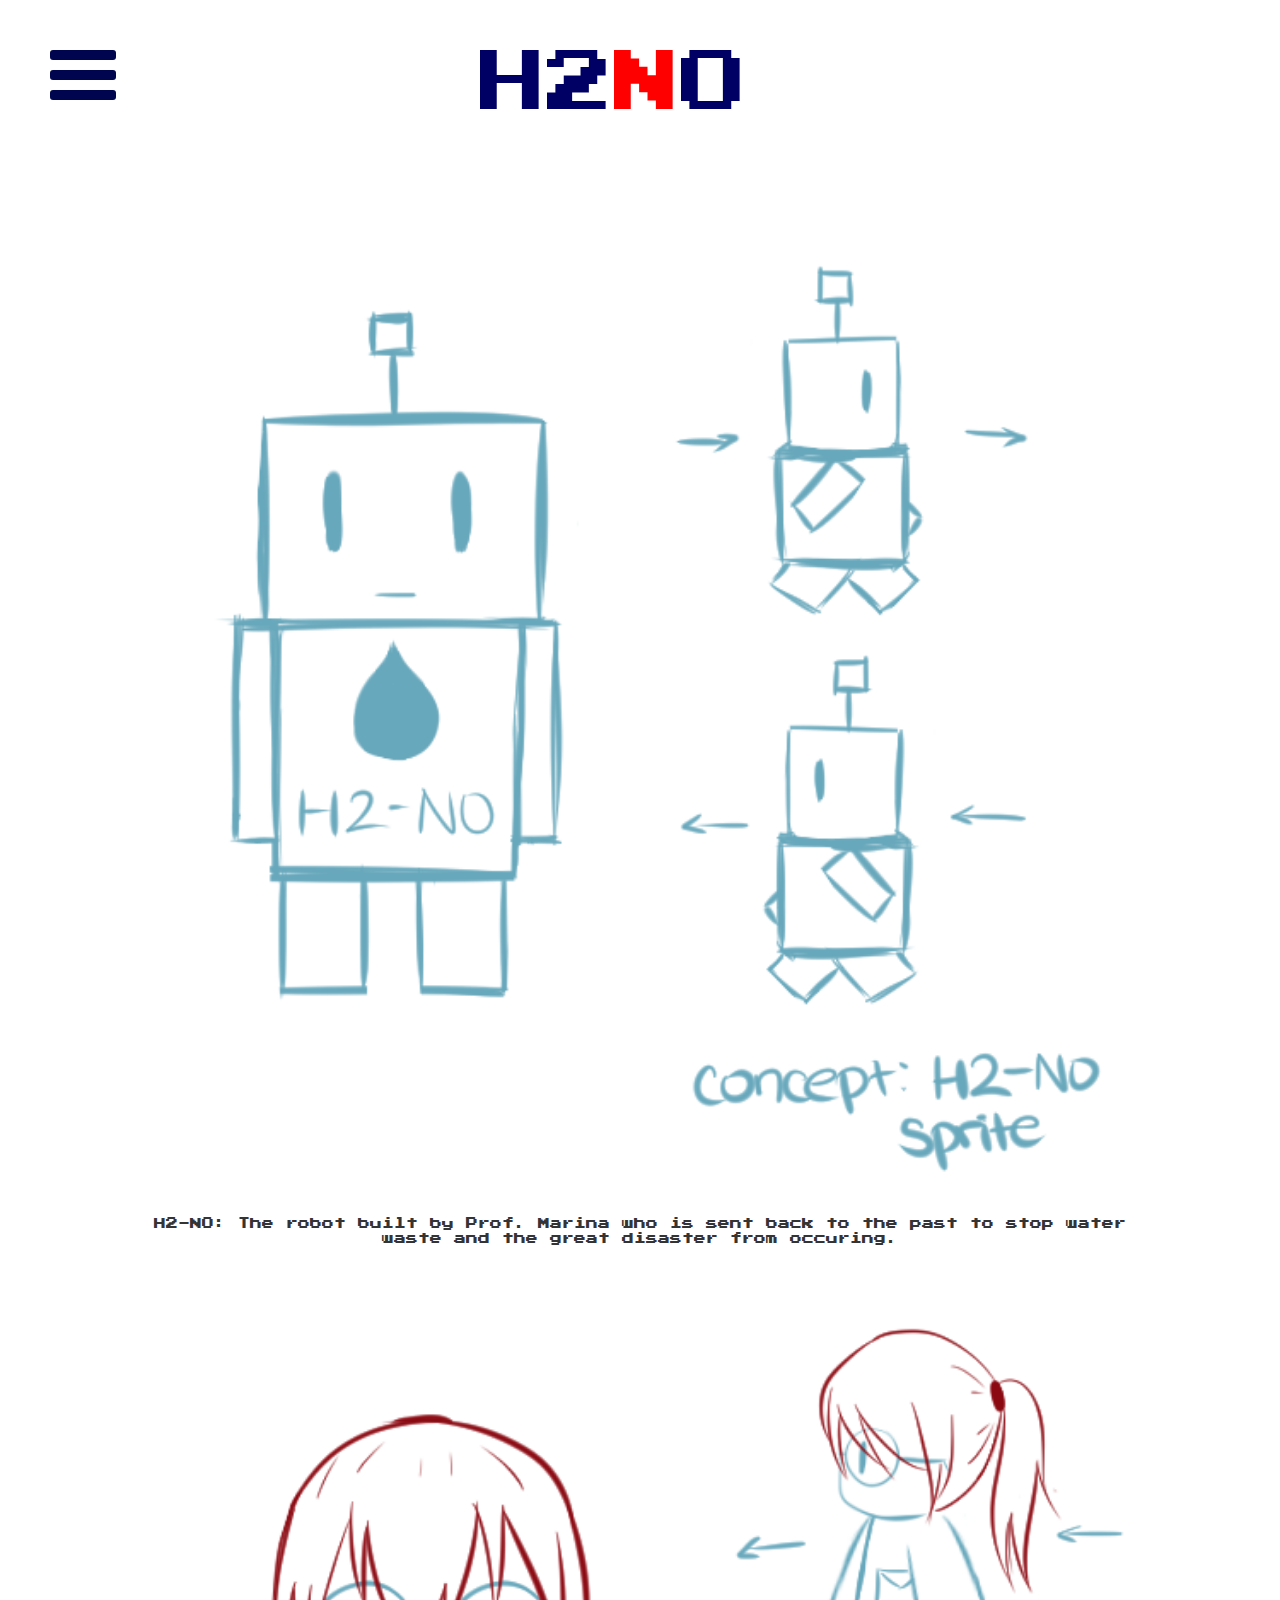
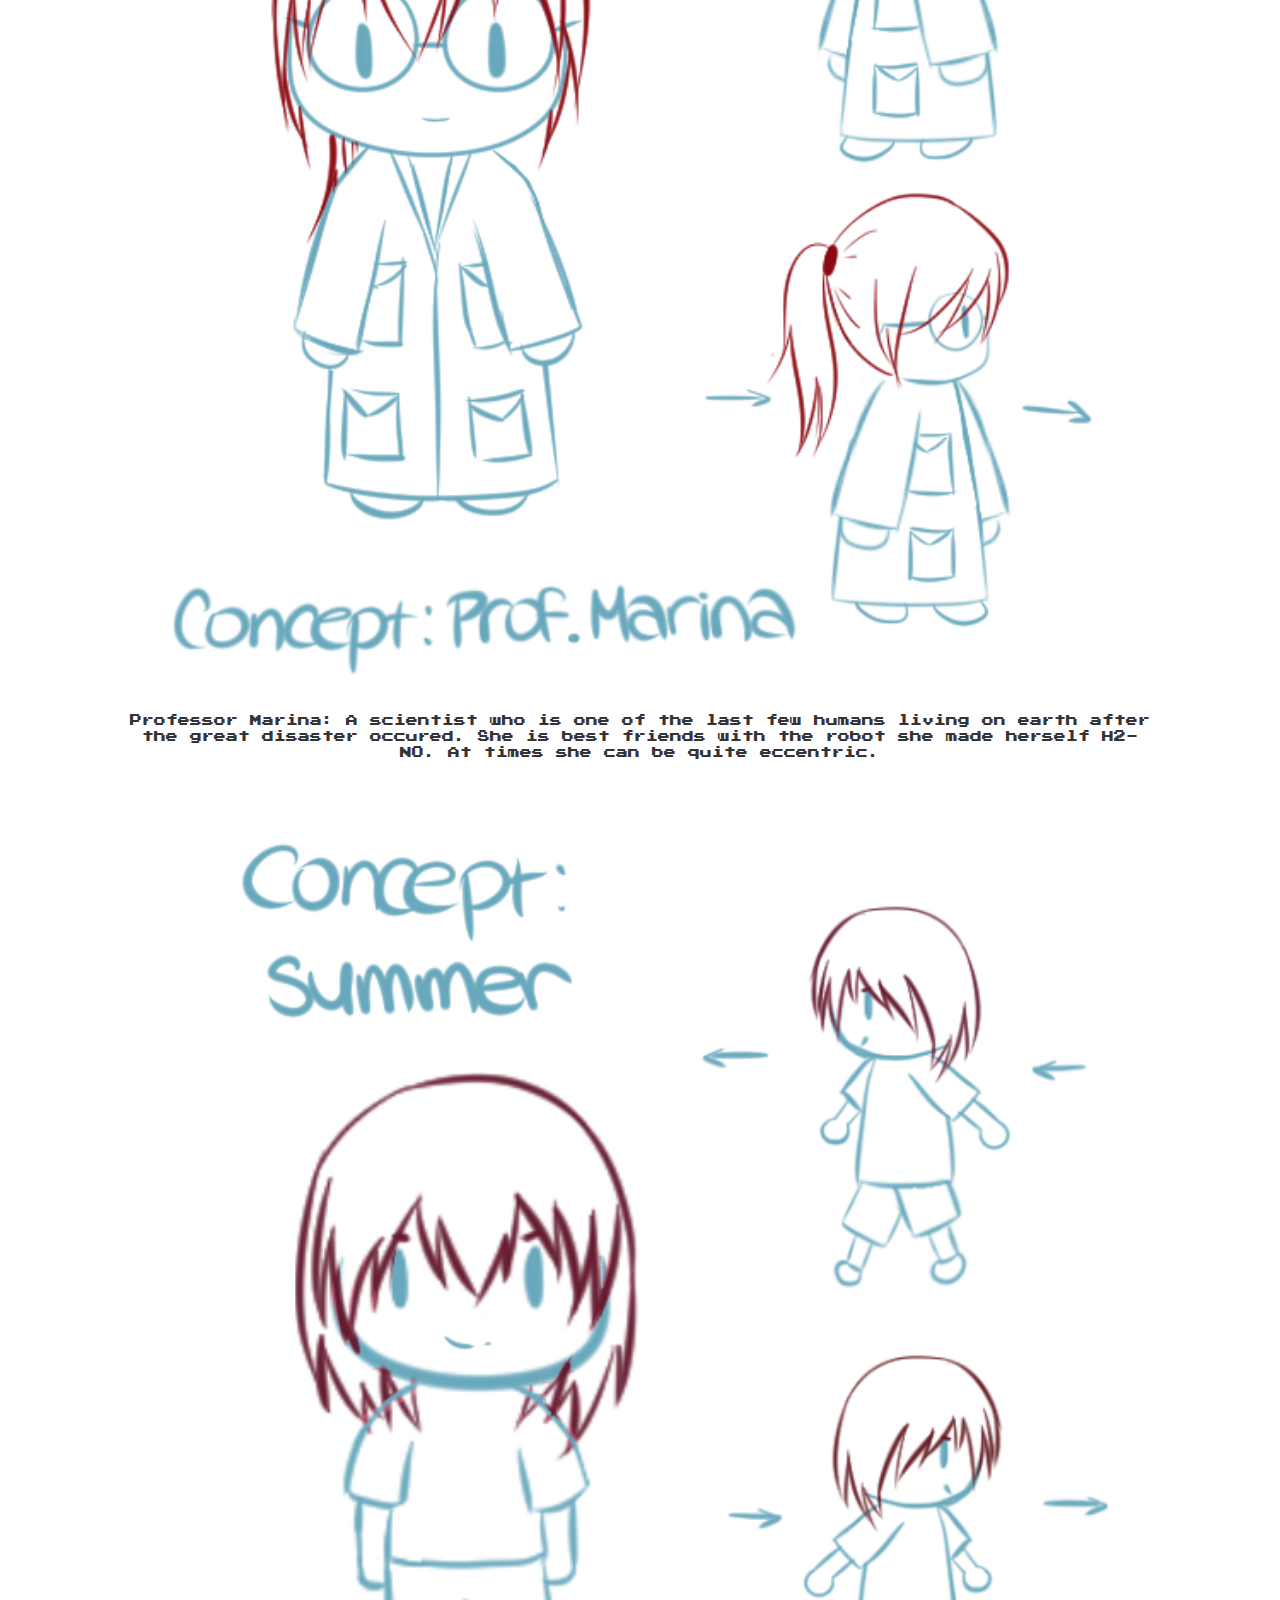
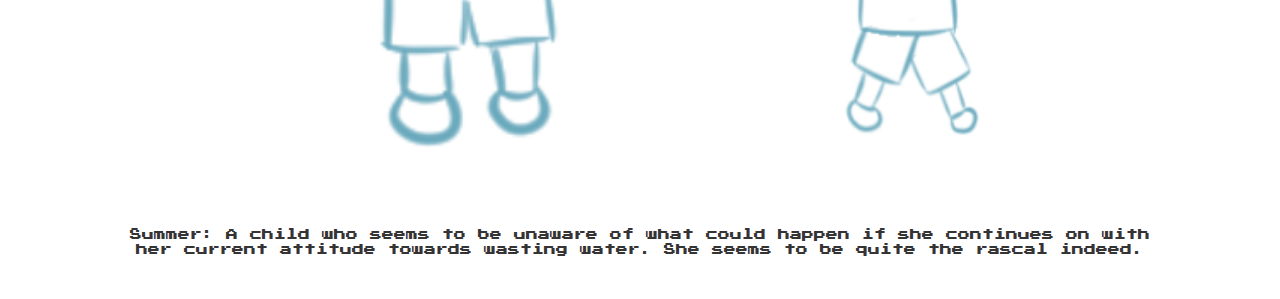
<file: html/AboutTheCharacters.html>
<!DOCTYPE html>
<html>  
    
    <head>
    <meta charset="UTF-8"/>
    <title>H2NO - The Characters</title>
	  
	<link rel="stylesheet" href="../css/Characters/mobile/hamburger.css">
	<link rel="stylesheet" href="../css/Characters/mobile/og.css">
	</head>
    
	<body>
		<nav role="navigation">
			<div id="menuToggle">
				<input type="checkbox" />
				<span></span>
				<span></span>
				<span></span>
				<ul id="menu">
					<a href="../index.html" class=menulinks><li>Home</li></a>
					<a href="Play.html" class=menulinks><li>PLAY</li></a>
					<a href="Story.html" class=menulinks><li>Story</li></a>
					<a href="AboutTheCharacters.html" class=menulinks><li>Characters</li></a>
					<a href="DevDiary.html" class=menulinks><li>Dev Diary</li></a>
					<a href="Social.html" class=menulinks><li>Social</li></a>
					<a href="AboutTheTeam.html" class=menulinks><li>About Us</li></a>
				</ul>
			</div>
    	</nav>
    	<div id=title>H2<span id=red>N</span>O</div>
		
		<div id="entry">
			<div class=outer>
				<div class=innerPhoto>
					<img class="photo" src="../assets/characters/H2NO.png">
				</div>
				<div class=inner>
					H2-NO: The robot built by Prof. Marina who is sent back to the past to stop water waste and the great disaster from occuring.

				</div>
			</div>

			<div class=outer>
				<div class=innerPhoto>
					<img class="photo" src="../assets/characters/Prof%20Marina%20-%20H2NO.png">
				</div>
				<div class=inner>
					Professor Marina: A scientist who is one of the last few humans living on earth after the great disaster occured. She is best friends with the robot she made herself H2-NO. At times she can be quite eccentric.

				</div>
			</div>

			<div class=outer>
				<div class=innerPhoto>
					<img class="photo" src="../assets/characters/Summer%20-%20H2NO.png">
				</div>
				<div class=inner>
					Summer: A child who seems to be unaware of what could happen if she continues on with her current attitude towards wasting water. She seems to be quite the rascal indeed.
				</div>
			</div>
		
		</div>
        
	</body>

</html>
</file>
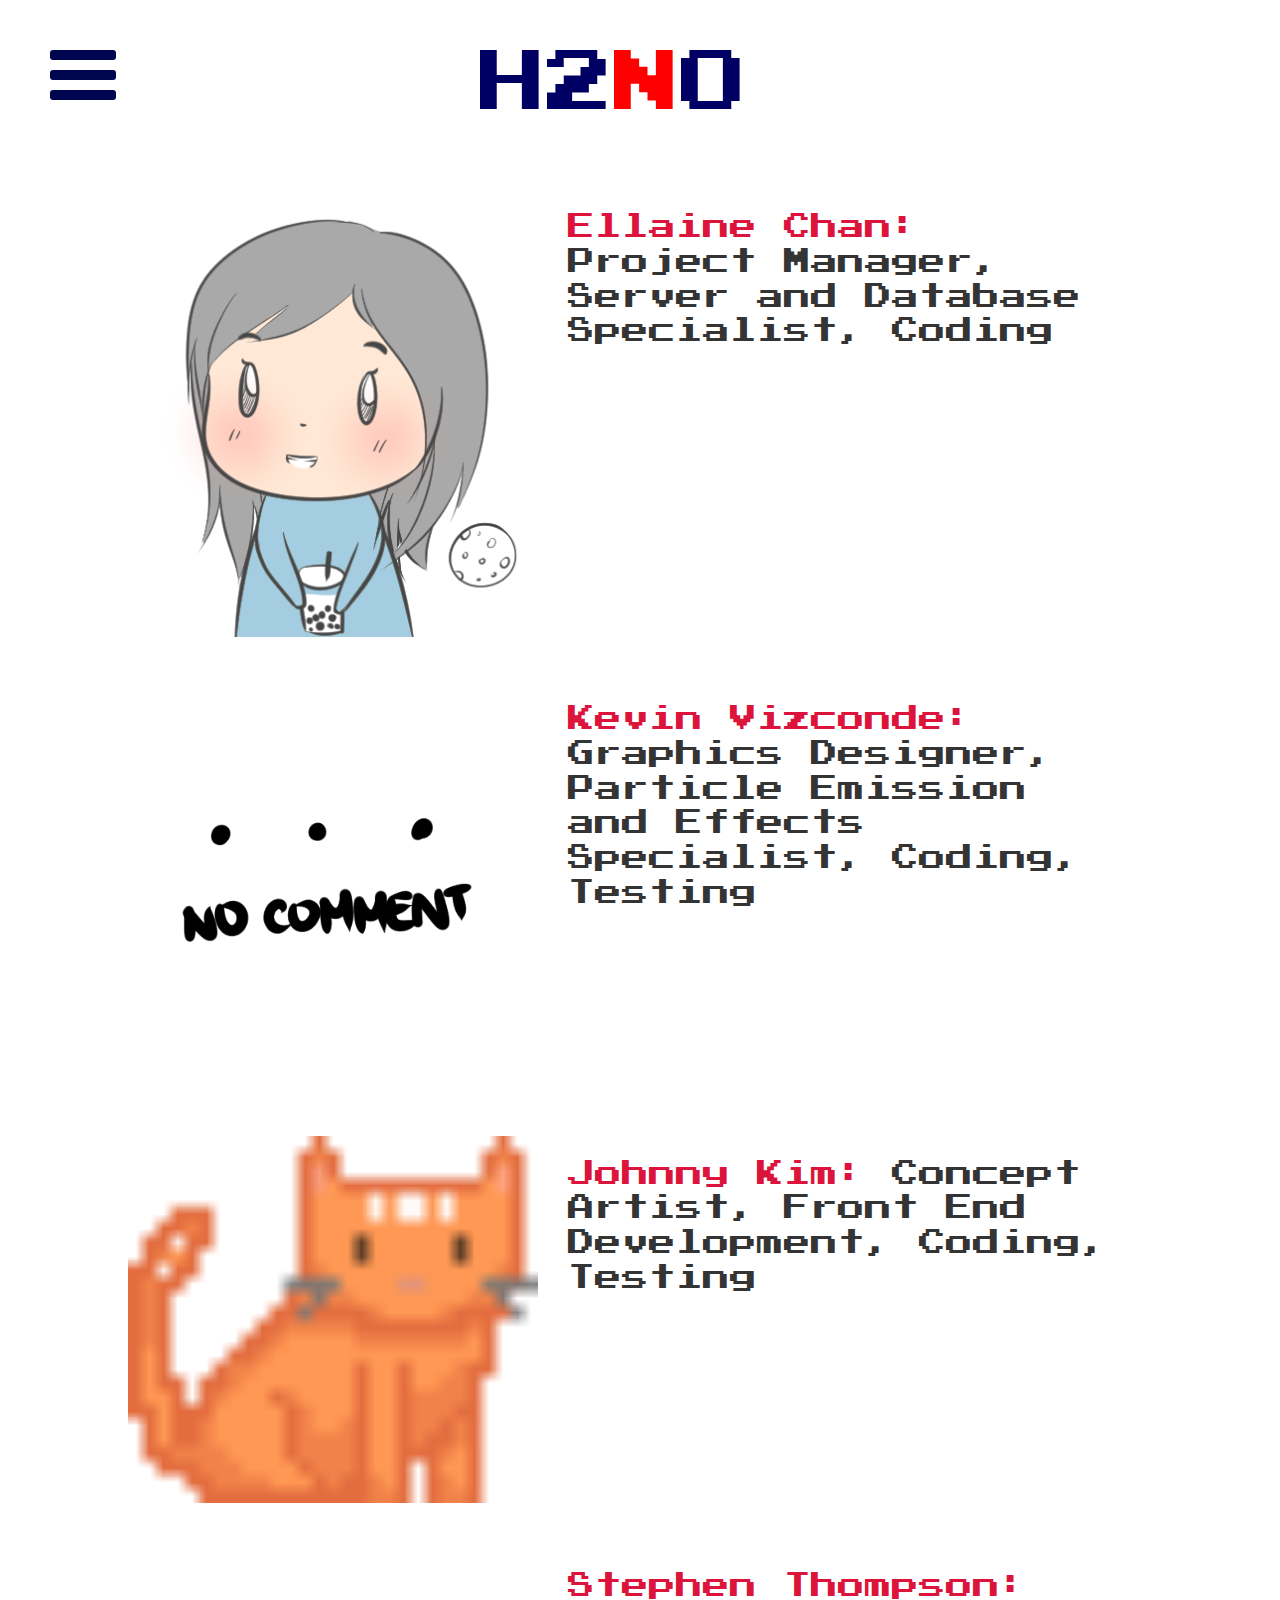
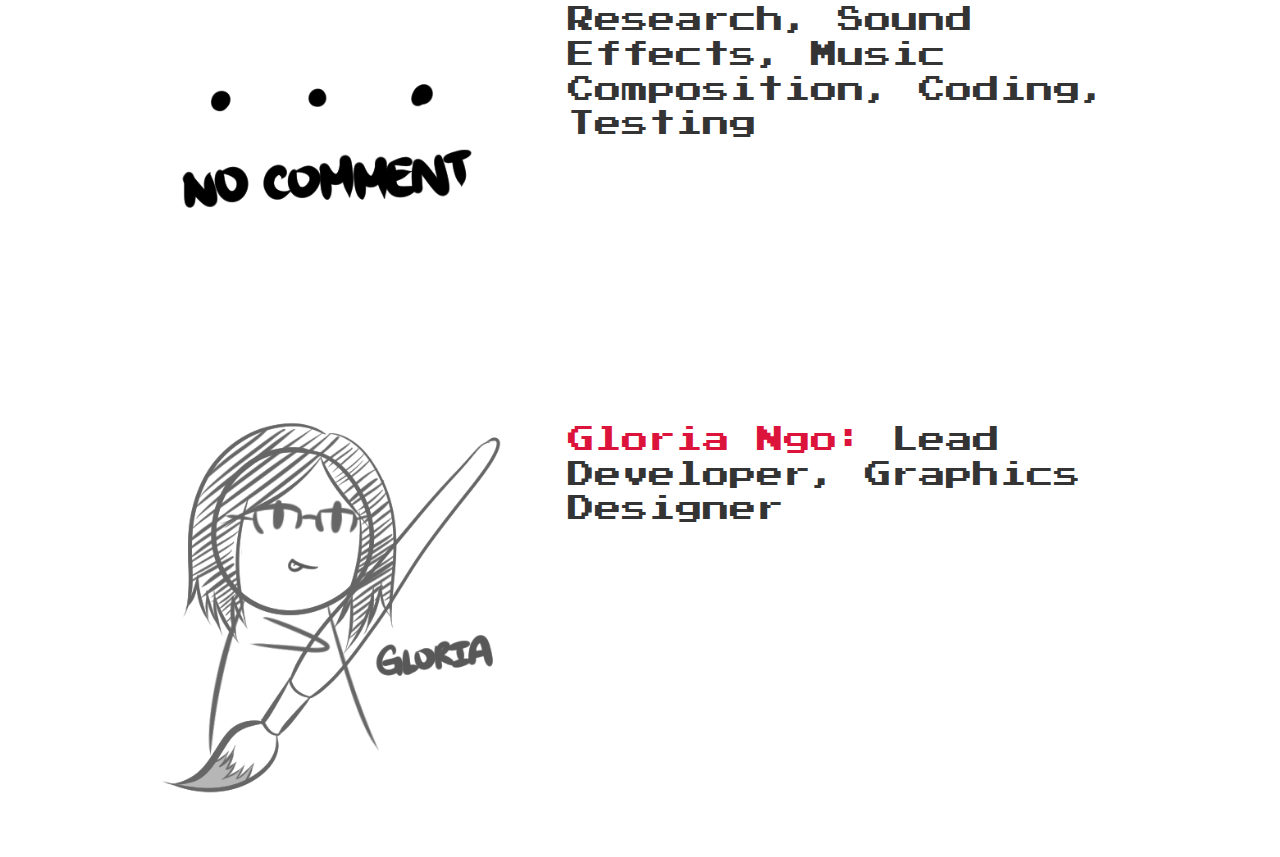
<file: html/AboutTheTeam.html>
<!DOCTYPE html>
<html>  
    <head>
		<meta charset="UTF-8"/>
		<title>H2NO - About the Team</title> 
		<link rel="stylesheet"  href="../css/Team/mobile/hamburger.css">
		<link rel="stylesheet"  href="../css/Team/mobile/og.css">
	</head>
    
    <body>	
		<nav role="navigation">
			<div id="menuToggle">
				<input type="checkbox" />
				<span></span>
				<span></span>
				<span></span>
				<ul id="menu">
					<a href="../index.html" class=menulinks><li>Home</li></a>
					<a href="Play.html" class=menulinks><li>PLAY</li></a>
					<a href="Story.html" class=menulinks><li>Story</li></a>
					<a href="AboutTheCharacters.html" class=menulinks><li>Characters</li></a>
					<a href="DevDiary.html" class=menulinks><li>Dev Diary</li></a>
					<a href="Social.html" class=menulinks><li>Social</li></a>
					<a href="AboutTheTeam.html" class=menulinks><li>About Us</li></a>
				</ul>
			</div>
		</nav>
		
		<div id=title>H2<span id=red>N</span>O</div>
		
		<div id="entry">

			<div class=outer>
				<div class=innerPhoto>
					<img class="photo" src="../assets/team/doodle.png" alt="Ellaine"/>
				</div>
				<div id="Ellaine" class=inner>
					<span class="name">Ellaine Chan: </span>Project Manager, Server and Database Specialist, Coding
				</div>
			</div>

			<div class=outer>
				<div class=innerPhoto>
					<img class="photo" src="../assets/team/NC.png" alt="Kevin"/>
				</div>
				<div id="Kevin" class=inner>
					<span class="name">Kevin Vizconde: </span>Graphics Designer, Particle Emission and Effects Specialist, Coding, Testing
				</div>
			</div>

			<div class=outer>
				<div class=innerPhoto>
					<img class="photo" src="../assets/smolcat.png"/ alt="Johnny"/>
				</div>
				<div id="Johnny" class=inner>
					<span class="name">Johnny Kim: </span>Concept Artist, Front End Development, Coding, Testing
				</div>
			</div>

			<div class=outer>
				<div class=innerPhoto>
					<img class="photo" src="../assets/team/NC.png"/ alt="Stephen"/>
				</div>
				<div id="Stephen" class=inner>
					<span class="name">Stephen Thompson: </span>Research, Sound Effects, Music Composition, Coding, Testing
				</div>
			</div>	

			<div class=outer>
				<div class=innerPhoto>
					<img class="photo" src="../assets/team/Glowy.png"/ alt="Gloria"/></div>
				<div id="Gloria" class=inner>
					<span class="name">Gloria Ngo: </span>Lead Developer, Graphics Designer
				</div>
			</div>	
        
		
		
		</div>
		
		
    </body>

</html>
</file>
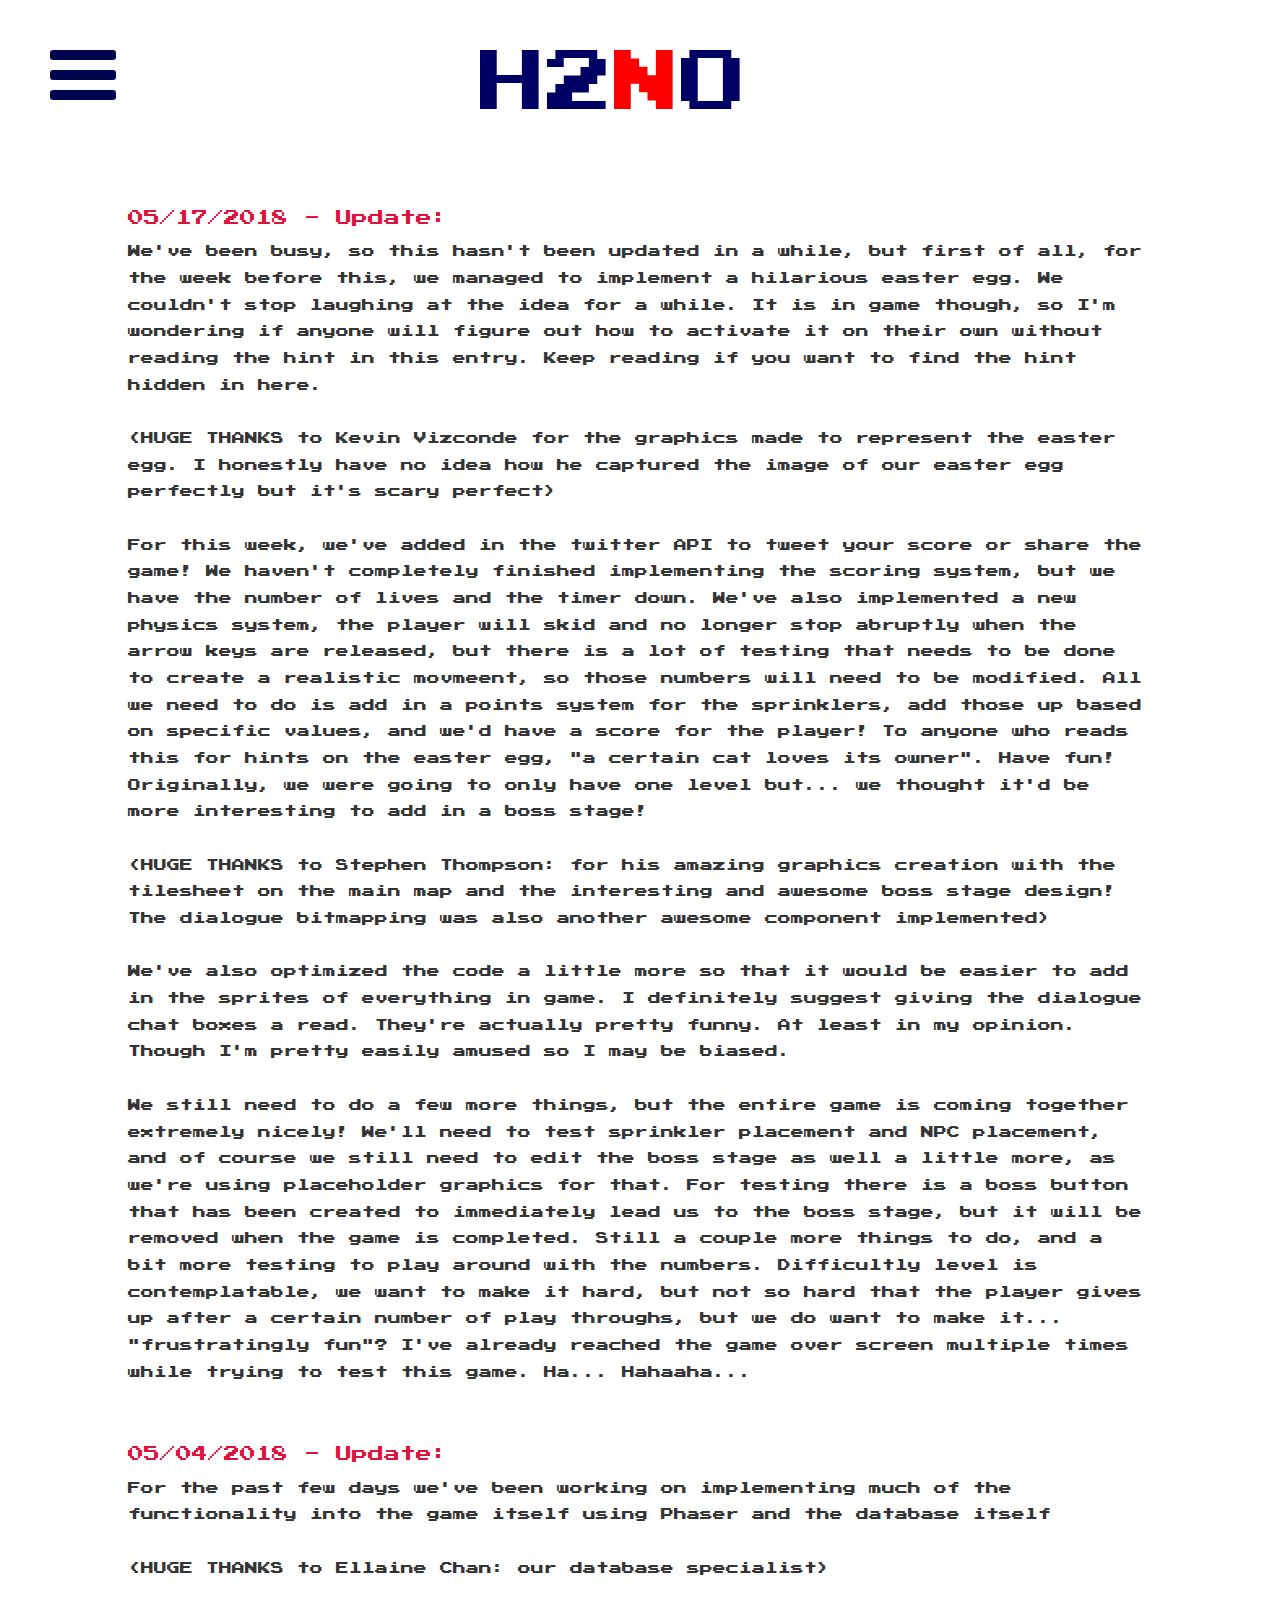
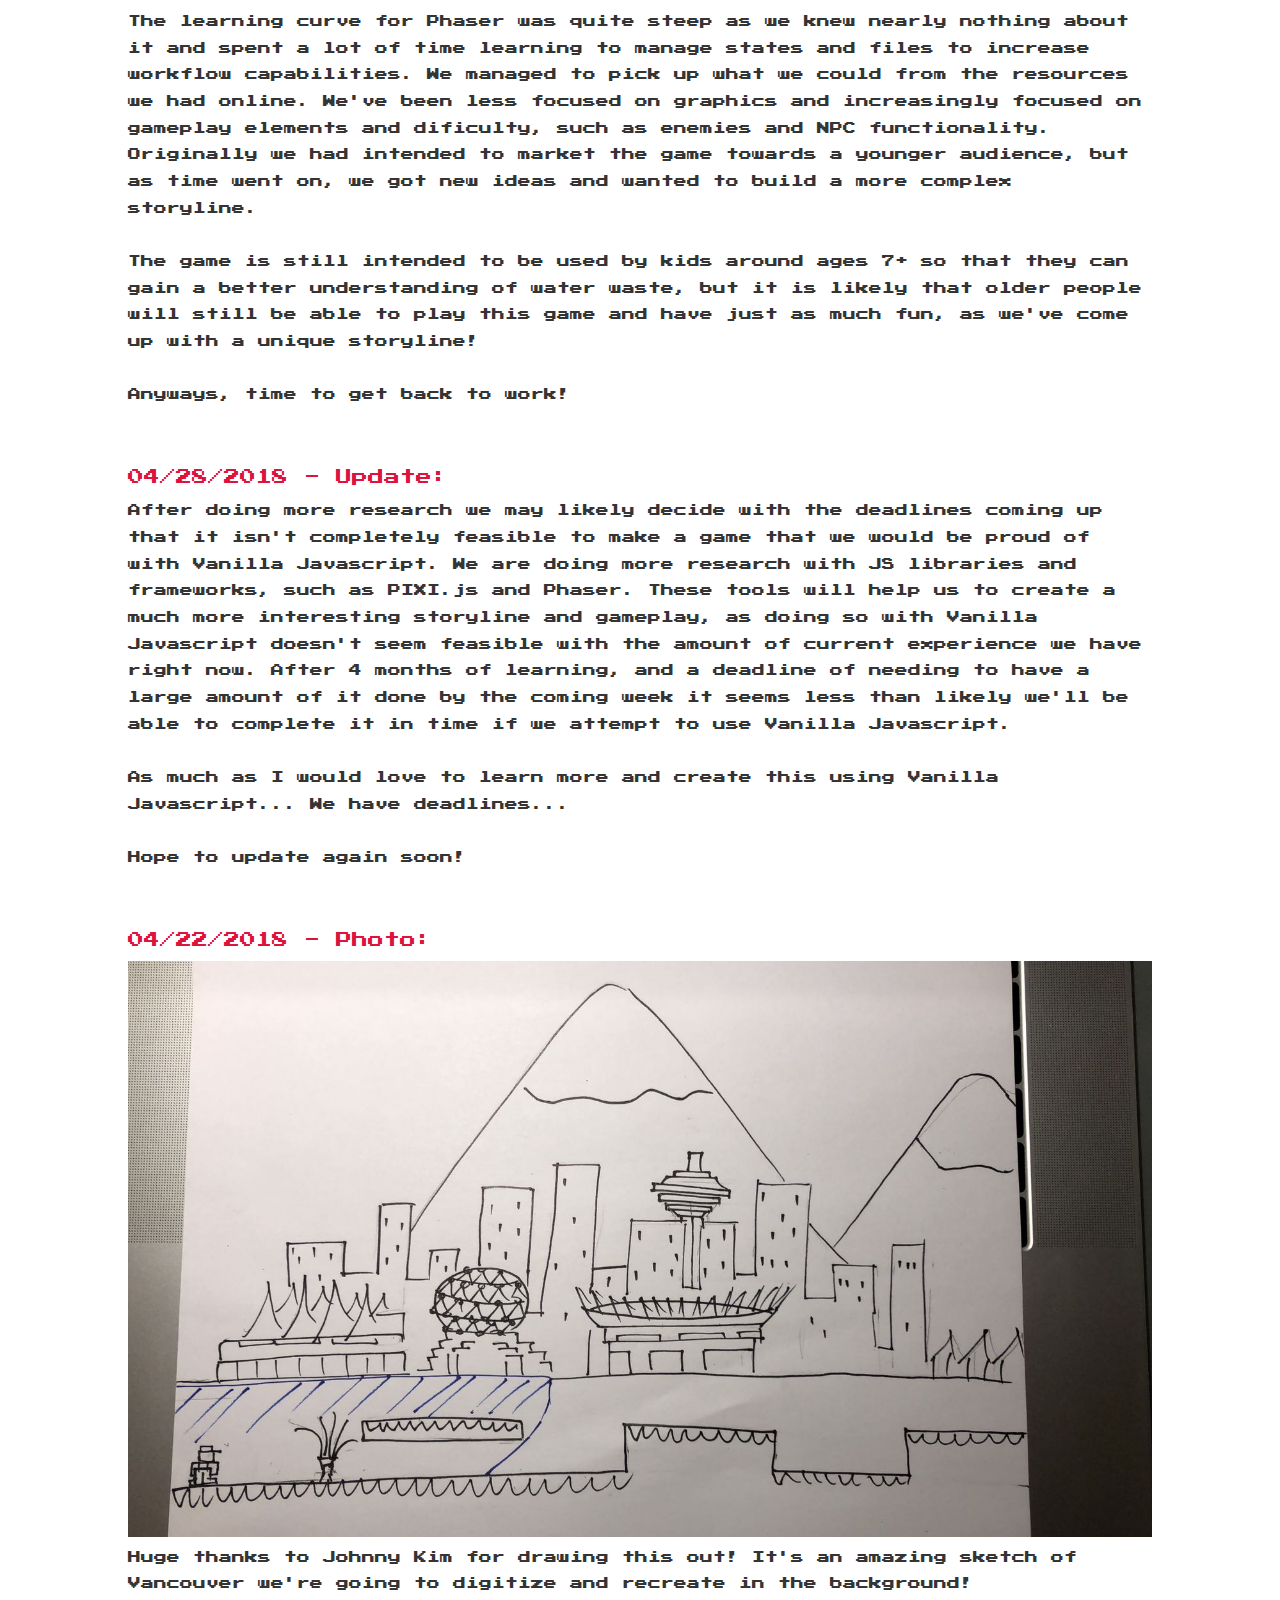
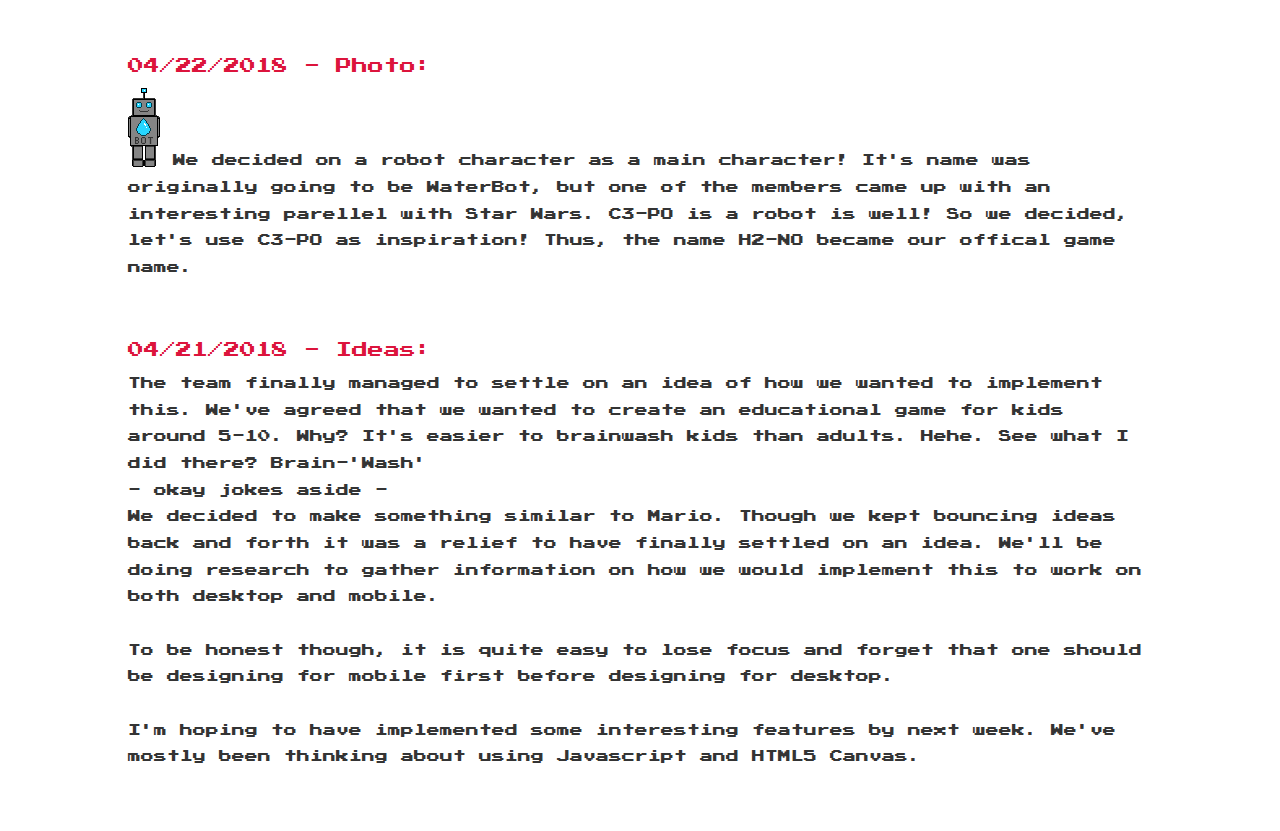
<file: html/DevDiary.html>
<!DOCTYPE html>
<html>  
    
	<head>
		<meta charset="UTF-8"/>
		<title>H2NO - Dev Diary</title>
		<link rel="stylesheet"  href="../css/DevDiary/mobile/hamburger.css">
    	<link rel="stylesheet"  href="../css/DevDiary/mobile/og.css">
	</head>
    
    <body>
	    <nav role="navigation">
			<div id="menuToggle">
				<input type="checkbox" />
				<span></span>
				<span></span>
				<span></span>
				<ul id="menu">
					<a href="../index.html" class=menulinks><li>Home</li></a>
					<a href="Play.html" class=menulinks><li>PLAY</li></a>
					<a href="Story.html" class=menulinks><li>Story</li></a>
					<a href="AboutTheCharacters.html" class=menulinks><li>Characters</li></a>
					<a href="DevDiary.html" class=menulinks><li>Dev Diary</li></a>
					<a href="Social.html" class=menulinks><li>Social</li></a>
					<a href="AboutTheTeam.html" class=menulinks><li>About Us</li></a>
				</ul>
			</div>
        </nav>
    	<div id=title>H2<span id=red>N</span>O</div>
		<div id="diary">
			<div id=entry>

				<div class=outer>
					<div class=title>05/17/2018 - Update:</div>
					<div class=inner>
						<p>We've been busy, so this hasn't been updated in a while, but first of all, for the week before this, we managed to implement a hilarious easter egg. We couldn't stop laughing at the idea for a while. It is in game though, so I'm wondering if anyone will figure out how to activate it on their own without reading the hint in this entry. Keep reading if you want to find the hint hidden in here. <br> <br> (HUGE THANKS to Kevin Vizconde for the graphics made to represent the easter egg. I honestly have no idea how he captured the image of our easter egg perfectly but it's scary perfect) <br> <br> For this week, we've added in the twitter API to tweet your score or share the game! We haven't completely finished implementing the scoring system, but we have the number of lives and the timer down. We've also implemented a new physics system, the player will skid and no longer stop abruptly when the arrow keys are released, but there is a lot of testing that needs to be done to create a realistic movmeent, so those numbers will need to be modified. All we need to do is add in a points system for the sprinklers, add those up based on specific values, and we'd have a score for the player! To anyone who reads this for hints on the easter egg, "a certain cat loves its owner". Have fun! Originally, we were going to only have one level but... we thought it'd be more interesting to add in a boss stage! <br> <br> (HUGE THANKS to Stephen Thompson: for his amazing graphics creation with the tilesheet on the main map and the interesting and awesome boss stage design! The dialogue bitmapping was also another awesome component implemented) <br> <br> We've also optimized the code a little more so that it would be easier to add in the sprites of everything in game. I definitely suggest giving the dialogue chat boxes a read. They're actually pretty funny. At least in my opinion. Though I'm pretty easily amused so I may be biased. <br> <br> We still need to do a few more things, but the entire game is coming together extremely nicely! We'll need to test sprinkler placement and NPC placement, and of course we still need to edit the boss stage as well a little more, as we're using placeholder graphics for that. For testing there is a boss button that has been created to immediately lead us to the boss stage, but it will be removed when the game is completed. Still a couple more things to do, and a bit more testing to play around with the numbers. Difficultly level is contemplatable, we want to make it hard, but not so hard that the player gives up after a certain number of play throughs, but we do want to make it... "frustratingly fun"? I've already reached the game over screen multiple times while trying to test this game. Ha... Hahaaha... 
						</p> 
					</div>
				</div>

				<div class=outer>
					<div class=title>05/04/2018 - Update:</div>
					<div class=inner>
						<p>For the past few days we've been working on implementing much of the functionality into the game itself using Phaser and the database itself <br> <br> (HUGE THANKS to Ellaine Chan: our database specialist) <br> <br> The learning curve for Phaser was quite steep as we knew nearly nothing about it and spent a lot of time learning to manage states and files to increase workflow capabilities. We managed to pick up what we could from the resources we had online. We've been less focused on graphics and increasingly focused on gameplay elements and dificulty, such as enemies and NPC functionality. Originally we had intended to market the game towards a younger audience, but as time went on, we got new ideas and wanted to build a more complex storyline. <br> <br> The game is still intended to be used by kids around ages 7+ so that they can gain a better understanding of water waste, but it is likely that older people will still be able to play this game and have just as much fun, as we've come up with a unique storyline!<br> <br> Anyways, time to get back to work! </p> 
					</div>
				</div>

				<div class=outer>
					<div class=title>04/28/2018 - Update:</div>
					<div class=inner>
						<p>After doing more research we may likely decide with the deadlines coming up that it isn't completely feasible to make a game that we would be proud of with Vanilla Javascript. We are doing more research with JS libraries and frameworks, such as PIXI.js and Phaser. These tools will help us to create a much more interesting storyline and gameplay, as doing so with Vanilla Javascript doesn't seem feasible with the amount of current experience we have right now. After 4 months of learning, and a deadline of needing to have a large amount of it done by the coming week it seems less than likely we'll be able to complete it in time if we attempt to use Vanilla Javascript. <br> <br> As much as I would love to learn more and create this using Vanilla Javascript... We have deadlines... <br> <br> Hope to update again soon!
						</p>
					</div>
				</div>



				<div class=outer>
					<div class=title>04/22/2018 - Photo:</div>
					<div class=inner>
						<p><img id="Vancouver1" src="../assets/characters/Vancouver%20Sketch.jpeg" alt="Vancouver Part1"> Huge thanks to Johnny Kim for drawing this out! It's an amazing sketch of Vancouver we're going to digitize and recreate in the background!</p>
					</div>
				</div>


				<div class=outer>
					<div class=title>04/22/2018 - Photo:</div>
					<div class=inner>
						<p><img id="WaterBot" src="../assets/characters/WaterBotGif.gif" alt="WaterBotGif"> We decided on a robot character as a main character! It's name was originally going to be WaterBot, but one of the members came up with an interesting parellel with Star Wars. C3-PO is a robot is well! So we decided, let's use C3-PO as inspiration! Thus, the name H2-NO became our offical game name.</p>
					</div>
				</div>

				<div class=outer>
					<div class=title>04/21/2018 - Ideas:</div>
					<div class=inner>
						<p>The team finally managed to settle on an idea of how we wanted to implement this. We've agreed that we wanted to create an educational game for kids around 5-10. Why? It's easier to brainwash kids than adults. Hehe. See what I did there? Brain-'Wash' <br> - okay jokes aside - <br> We decided to make something similar to Mario. Though we kept bouncing ideas back and forth it was a relief to have finally settled on an idea. We'll be doing research to gather information on how we would implement this to work on both desktop and mobile. <br> <br>  To be honest though, it is quite easy to lose focus and forget that one should be designing for mobile first before designing for desktop. <br> <br> I'm hoping to have implemented some interesting features by next week. We've mostly been thinking about using Javascript and HTML5 Canvas.
						</p>
					</div>
				</div>
			</div>
		</div>
        
		
  </body>

</html>
</file>
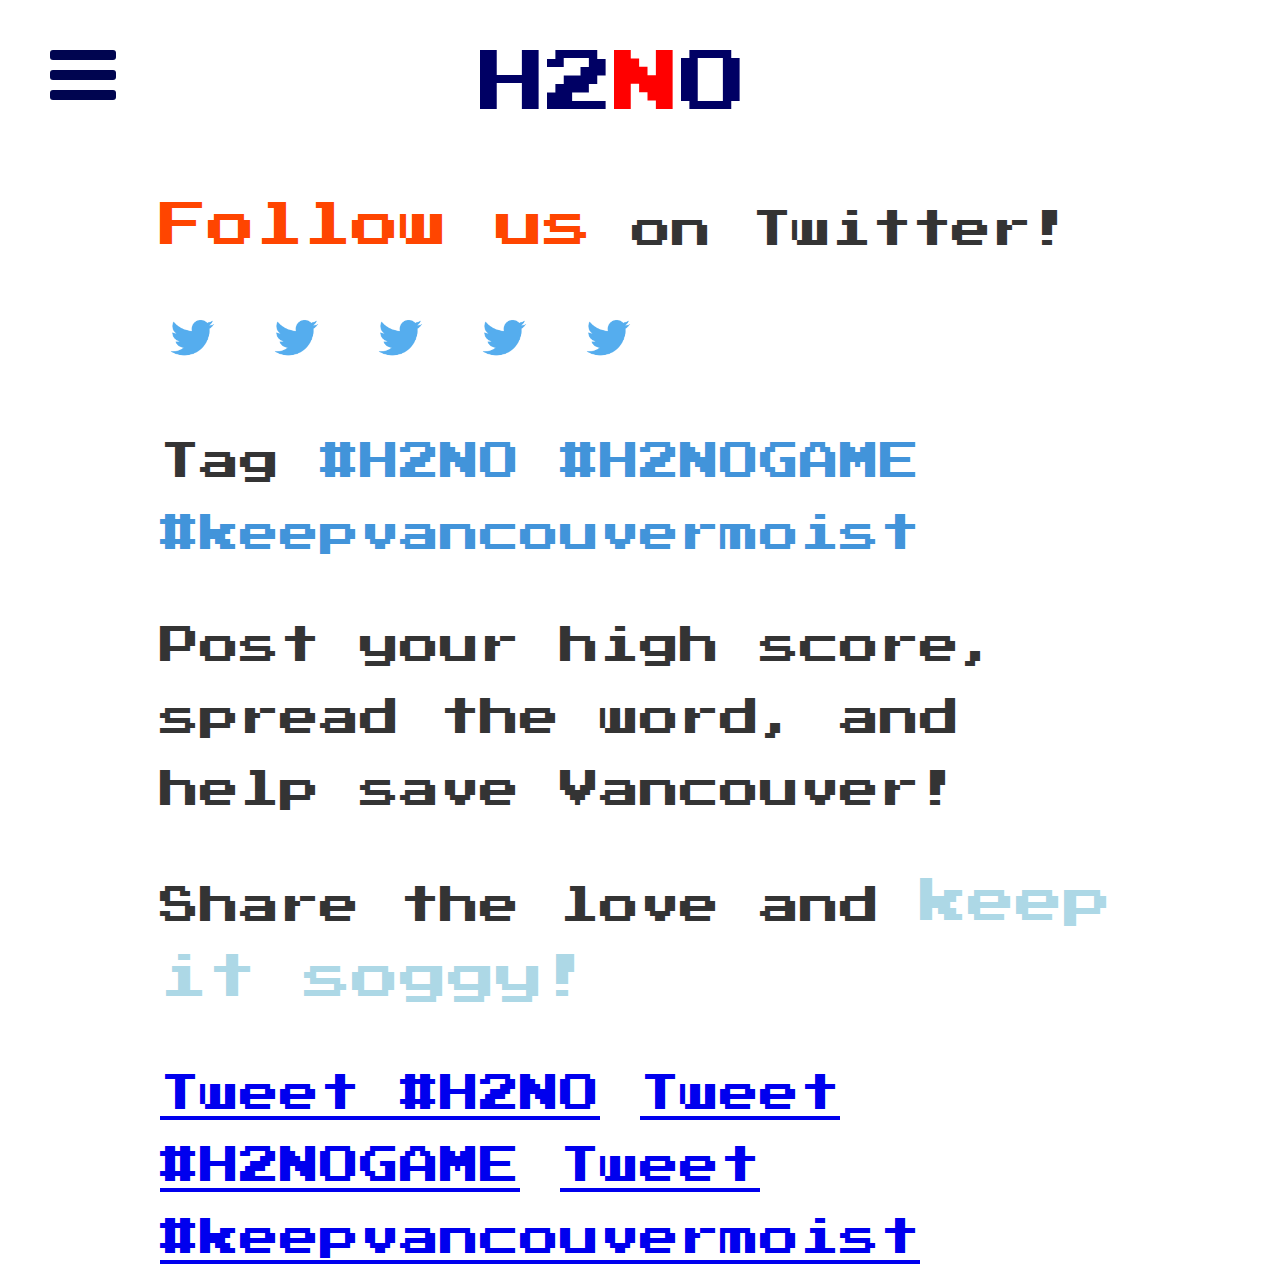
<file: html/Social.html>
<!DOCTYPE html>
<html>

	<head>
		<meta charset="UTF-8" />
		<title>H2NO - Social</title>
		<link rel="stylesheet"  href="../css/Social/mobile/hamburger.css">
		<link rel="stylesheet"  href="../css/Social/mobile/og.css">

	</head>

	<body>
		<nav role="navigation">
			<div id="menuToggle">
				<input type="checkbox" />
				<span></span>
				<span></span>
				<span></span>
				<ul id="menu">
					<a href="../index.html" class=menulinks><li>Home</li></a>
					<a href="Play.html" class=menulinks><li>PLAY</li></a>
					<a href="Story.html" class=menulinks><li>Story</li></a>
					<a href="AboutTheCharacters.html" class=menulinks><li>Characters</li></a>
					<a href="DevDiary.html" class=menulinks><li>Dev Diary</li></a>
					<a href="Social.html" class=menulinks><li>Social</li></a>
					<a href="AboutTheTeam.html" class=menulinks><li>About Us</li></a>
				</ul>
			</div>
		</nav>
		<div id=title>H2<span id=red>N</span>O</div>
		<div id=entry>
			<div id=caption>
				<p><span class=pt36 id=orangered>Follow us</span> on Twitter!</p>
				<img src="../assets/twitter_bird.png" width="64" heigth="64">
				<img src="../assets/twitter_bird.png" width="64" heigth="64">
				<img src="../assets/twitter_bird.png" width="64" heigth="64">
				<img src="../assets/twitter_bird.png" width="64" heigth="64">
				<img src="../assets/twitter_bird.png" width="64" heigth="64">
				<br>
				<p>Tag

				<span id=twitterblue>
				#H2NO
				#H2NOGAME
				#keepvancouvermoist</span></p>
				<p>Post your high score,
					spread the word,
					and help save Vancouver!</p>
				<p>Share the love and
					<span class=pt36 id=lightblue>keep it soggy!</span>
				</p>
				<div id=button>
					<a href="https://twitter.com/intent/tweet?button_hashtag=H2NO&ref_src=twsrc%5Etfw" class="twitter-hashtag-button" data-size="large"
						data-show-count="false">Tweet #H2NO</a>
					<script async src="https://platform.twitter.com/widgets.js" charset="utf-8"></script>
					<a href="https://twitter.com/intent/tweet?button_hashtag=H2NOGAME&ref_src=twsrc%5Etfw" class="twitter-hashtag-button" data-size="large"
						data-show-count="false">Tweet #H2NOGAME</a>
					<script async src="https://platform.twitter.com/widgets.js" charset="utf-8"></script>
					<a href="https://twitter.com/intent/tweet?button_hashtag=keepvancouvermoist&ref_src=twsrc%5Etfw" class="twitter-hashtag-button"
						data-size="large" data-show-count="false">Tweet #keepvancouvermoist</a>
					<script async src="https://platform.twitter.com/widgets.js" charset="utf-8"></script>
				</div>
			</div>


		</div>
	</body>

</html>
</file>
<file: font/stylesheet.css>
/*! Generated by Font Squirrel (https://www.fontsquirrel.com) on April 27, 2018 */



@font-face {
    font-family: 'press_start_2pregular';
    src: url('pressstart2p-webfont.woff2') format('woff2'),
         url('pressstart2p-webfont.woff') format('woff');
    font-weight: normal;
    font-style: normal;

}
</file>
<file: css/Characters/mobile/hamburger.css>
/* for max 425px */

@font-face {
	font-family: 'press_start_2pregular';
	src: url('../../../font/pressstart2p-webfont.woff2') format('woff2'),
	url('../../../font/pressstart2p-webfont.woff') format('woff');
	font-weight: normal;
	font-style: normal;
}

body
{
  margin: 0;
  padding: 0;
  
  color: #343434;
  font-family: 'press_start_2pregular';
  font-size: 24pt;
}

.menulinks
{
  text-decoration: none;
  color: #000550;
  
  transition: color 0.3s ease;
}

.menulinks:hover
{
  color: tomato;
}

#menuToggle
{
  display: block;
  position: fixed;
  top: 50px;
  left: 50px;
  
  z-index: 1;
  
  -webkit-user-select: none;
  user-select: none;
}

#menuToggle input
{
  display: block;
  width: 40px;
  height: 32px;
  position: absolute;
  top: -7px;
  left: -5px;
  
  cursor: pointer;
  
  opacity: 0; /* hide this */
  z-index: 2; /* and place it over the hamburger */
  
  -webkit-touch-callout: none;
}

/*
 * Just a quick hamburger
 */
#menuToggle span
{
  display: block;
  width: 66px;
  height: 10px;
  margin-bottom: 10px;
  position: relative;
  
  
  background: #000550;
  border-radius: 3px;
  
  z-index: 1;
  
  transform-origin: 4px 0px;
  
  transition: transform 0.5s cubic-bezier(0.77,0.2,0.05,1.0),
              background 0.5s cubic-bezier(0.77,0.2,0.05,1.0),
              opacity 0.55s ease;
}

#menuToggle span:first-child
{
  transform-origin: 0% 0%;
}

#menuToggle span:nth-last-child(2)
{
  transform-origin: 0% 100%;
}

/* 
 * Transform all the slices of hamburger
 * into a crossmark.
 */
#menuToggle input:checked ~ span
{
  opacity: 1;
  transform: rotate(45deg) translate(-2px, -1px);
  background: #000550;
}

/*
 * But let's hide the middle one.
 */
#menuToggle input:checked ~ span:nth-last-child(3)
{
  opacity: 0;
  transform: rotate(0deg) scale(0.2, 0.2);
}

/*
 * Ohyeah and the last one should go the other direction
 */
#menuToggle input:checked ~ span:nth-last-child(2)
{
  transform: rotate(-45deg) translate(0, -1px);
}

/*
 * Make this absolute positioned
 * at the top left of the screen
 */
#menu
{
  position: absolute;
  width: 450px;
  height: 10000px;
  margin: -100px 0 0 -50px;
  padding: 50px;
  padding-top: 125px;
  
  background: #ededed;
  list-style-type: none;
  -webkit-font-smoothing: antialiased;
  /* to stop flickering of text in safari */
  
  transform-origin: 0% 0%;
  transform: translate(-100%, 0);
  
  transition: transform 0.5s cubic-bezier(0.77,0.2,0.05,1.0);
}

#menu li
{
  padding: 10px 0;
  font-size: 32pt;
  line-height: 1.7em;
}

/*
 * And let's slide it in from the left
 */
#menuToggle input:checked ~ ul
{
  transform: none;
}


/* The Title */
#title {
	margin: auto;
	width: 25%;
  padding-top: 50px;
  padding-bottom: 50px;
	height: 50px;
  font-size: 50pt;
  color: rgb(0, 0, 100);
}

#red {
  color: red;
}
</file>
<file: css/Characters/mobile/og.css>
#entry {
	margin: auto;
	width: 80%;
}

.outer {
	margin-top: 40px;
	margin-bottom: 40px;
	font-size: 9pt;
	line-height: 1.3em;
	text-align: center;
}

.innerPhoto {
	display: inline;
	border-radius: 5%;
	margin: 0;
	padding: 0;
}

.photo {
	width: 100%;
	height: auto;
	border-radius: 5%;
}
</file>
<file: css/Team/mobile/hamburger.css>
/* for max 425px */

@font-face {
	font-family: 'press_start_2pregular';
	src: url('../../../font/pressstart2p-webfont.woff2') format('woff2'),
	url('../../../font/pressstart2p-webfont.woff') format('woff');
	font-weight: normal;
	font-style: normal;
}

body
{
  margin: 0;
  padding: 0;
  
  color: #343434;
  font-family: 'press_start_2pregular';
  font-size: 24pt;
}

.menulinks
{
  text-decoration: none;
  color: #000550;
  
  transition: color 0.3s ease;
}

.menulinks:hover
{
  color: tomato;
}

#menuToggle
{
  display: block;
  position: fixed;
  top: 50px;
  left: 50px;
  
  z-index: 1;
  
  -webkit-user-select: none;
  user-select: none;
}

#menuToggle input
{
  display: block;
  width: 40px;
  height: 32px;
  position: absolute;
  top: -7px;
  left: -5px;
  
  cursor: pointer;
  
  opacity: 0; /* hide this */
  z-index: 2; /* and place it over the hamburger */
  
  -webkit-touch-callout: none;
}

/*
 * Just a quick hamburger
 */
#menuToggle span
{
  display: block;
  width: 66px;
  height: 10px;
  margin-bottom: 10px;
  position: relative;
  
  
  background: #000550;
  border-radius: 3px;
  
  z-index: 1;
  
  transform-origin: 4px 0px;
  
  transition: transform 0.5s cubic-bezier(0.77,0.2,0.05,1.0),
              background 0.5s cubic-bezier(0.77,0.2,0.05,1.0),
              opacity 0.55s ease;
}

#menuToggle span:first-child
{
  transform-origin: 0% 0%;
}

#menuToggle span:nth-last-child(2)
{
  transform-origin: 0% 100%;
}

/* 
 * Transform all the slices of hamburger
 * into a crossmark.
 */
#menuToggle input:checked ~ span
{
  opacity: 1;
  transform: rotate(45deg) translate(-2px, -1px);
  background: #000550;
}

/*
 * But let's hide the middle one.
 */
#menuToggle input:checked ~ span:nth-last-child(3)
{
  opacity: 0;
  transform: rotate(0deg) scale(0.2, 0.2);
}

/*
 * Ohyeah and the last one should go the other direction
 */
#menuToggle input:checked ~ span:nth-last-child(2)
{
  transform: rotate(-45deg) translate(0, -1px);
}

/*
 * Make this absolute positioned
 * at the top left of the screen
 */
#menu
{
  position: absolute;
  width: 450px;
  height: 10000px;
  margin: -100px 0 0 -50px;
  padding: 50px;
  padding-top: 125px;
  
  background: #ededed;
  list-style-type: none;
  -webkit-font-smoothing: antialiased;
  /* to stop flickering of text in safari */
  
  transform-origin: 0% 0%;
  transform: translate(-100%, 0);
  
  transition: transform 0.5s cubic-bezier(0.77,0.2,0.05,1.0);
}

#menu li
{
  padding: 10px 0;
  font-size: 32pt;
  line-height: 1.7em;
}

/*
 * And let's slide it in from the left
 */
#menuToggle input:checked ~ ul
{
  transform: none;
}


/* The Title */
#title {
	margin: auto;
	width: 25%;
  padding-top: 50px;
  padding-bottom: 50px;
	height: 50px;
  font-size: 50pt;
  color: rgb(0, 0, 100);
}

#red {
  color: red;
}
</file>
<file: css/Team/mobile/og.css>
#entry {
	margin: auto;
	width: 80%;
}

.outer {
	margin-top: 40px;
	margin-bottom: 40px;
	font-size: 20pt;
	line-height: 1.3em;
}

.innerPhoto {
	display: inline;
	border-radius: 5%;
	margin: 0;
	padding: 0;
}

.photo {
	display: inline;
	width: 40%;
	height: auto;
	border-radius: 5%;
}

.inner {
	width: 55%;
	float: right;
	padding: 2%;
}

.name {
	font-size: 20pt;
	color: crimson;
}
</file>
<file: css/DevDiary/mobile/hamburger.css>
/* for max 425px */

@font-face {
	font-family: 'press_start_2pregular';
	src: url('../../../font/pressstart2p-webfont.woff2') format('woff2'),
	url('../../../font/pressstart2p-webfont.woff') format('woff');
	font-weight: normal;
	font-style: normal;
}

body
{
  margin: 0;
  padding: 0;
  
  color: #343434;
  font-family: 'press_start_2pregular';
  font-size: 24pt;
}

.menulinks
{
  text-decoration: none;
  color: #000550;
  
  transition: color 0.3s ease;
}

.menulinks:hover
{
  color: tomato;
}

#menuToggle
{
  display: block;
  position: fixed;
  top: 50px;
  left: 50px;
  
  z-index: 1;
  
  -webkit-user-select: none;
  user-select: none;
}

#menuToggle input
{
  display: block;
  width: 40px;
  height: 32px;
  position: absolute;
  top: -7px;
  left: -5px;
  
  cursor: pointer;
  
  opacity: 0; /* hide this */
  z-index: 2; /* and place it over the hamburger */
  
  -webkit-touch-callout: none;
}

/*
 * Just a quick hamburger
 */
#menuToggle span
{
  display: block;
  width: 66px;
  height: 10px;
  margin-bottom: 10px;
  position: relative;
  
  
  background: #000550;
  border-radius: 3px;
  
  z-index: 1;
  
  transform-origin: 4px 0px;
  
  transition: transform 0.5s cubic-bezier(0.77,0.2,0.05,1.0),
              background 0.5s cubic-bezier(0.77,0.2,0.05,1.0),
              opacity 0.55s ease;
}

#menuToggle span:first-child
{
  transform-origin: 0% 0%;
}

#menuToggle span:nth-last-child(2)
{
  transform-origin: 0% 100%;
}

/* 
 * Transform all the slices of hamburger
 * into a crossmark.
 */
#menuToggle input:checked ~ span
{
  opacity: 1;
  transform: rotate(45deg) translate(-2px, -1px);
  background: #000550;
}

/*
 * But let's hide the middle one.
 */
#menuToggle input:checked ~ span:nth-last-child(3)
{
  opacity: 0;
  transform: rotate(0deg) scale(0.2, 0.2);
}

/*
 * Ohyeah and the last one should go the other direction
 */
#menuToggle input:checked ~ span:nth-last-child(2)
{
  transform: rotate(-45deg) translate(0, -1px);
}

/*
 * Make this absolute positioned
 * at the top left of the screen
 */
#menu
{
  position: absolute;
  width: 450px;
  height: 10000px;
  margin: -100px 0 0 -50px;
  padding: 50px;
  padding-top: 125px;
  
  background: #ededed;
  list-style-type: none;
  -webkit-font-smoothing: antialiased;
  /* to stop flickering of text in safari */
  
  transform-origin: 0% 0%;
  transform: translate(-100%, 0);
  
  transition: transform 0.5s cubic-bezier(0.77,0.2,0.05,1.0);
}

#menu li
{
  padding: 10px 0;
  font-size: 32pt;
  line-height: 1.7em;
}

/*
 * And let's slide it in from the left
 */
#menuToggle input:checked ~ ul
{
  transform: none;
}


/* The Title */
#title {
	margin: auto;
	width: 25%;
  padding-top: 50px;
  padding-bottom: 50px;
	height: 50px;
  font-size: 50pt;
  color: rgb(0, 0, 100);
}

#red {
  color: red;
}
</file>
<file: css/DevDiary/mobile/og.css>
#diary {
    margin-top: 60px;
}

#entry {
    margin: auto;
    width: 80%;
}

.outer {
    margin-bottom: 60px;
}

.inner {
    font-size: 10pt;
    line-height: 2.0em;
}

.title {
    font-size: 12pt;
    color: crimson;
}

#Vancouver1 {
    margin: auto;
    width: 100%;
    height: auto;
}
</file>
<file: css/Social/mobile/hamburger.css>
/* for max 425px */

@font-face {
	font-family: 'press_start_2pregular';
	src: url('../../../font/pressstart2p-webfont.woff2') format('woff2'),
	url('../../../font/pressstart2p-webfont.woff') format('woff');
	font-weight: normal;
	font-style: normal;
}

body
{
  margin: 0;
  padding: 0;
  
  color: #343434;
  font-family: 'press_start_2pregular';
  font-size: 24pt;
}

.menulinks
{
  text-decoration: none;
  color: #000550;
  
  transition: color 0.3s ease;
}

.menulinks:hover
{
  color: tomato;
}

#menuToggle
{
  display: block;
  position: fixed;
  top: 50px;
  left: 50px;
  
  z-index: 1;
  
  -webkit-user-select: none;
  user-select: none;
}

#menuToggle input
{
  display: block;
  width: 40px;
  height: 32px;
  position: absolute;
  top: -7px;
  left: -5px;
  
  cursor: pointer;
  
  opacity: 0; /* hide this */
  z-index: 2; /* and place it over the hamburger */
  
  -webkit-touch-callout: none;
}

/*
 * Just a quick hamburger
 */
#menuToggle span
{
  display: block;
  width: 66px;
  height: 10px;
  margin-bottom: 10px;
  position: relative;
  
  
  background: #000550;
  border-radius: 3px;
  
  z-index: 1;
  
  transform-origin: 4px 0px;
  
  transition: transform 0.5s cubic-bezier(0.77,0.2,0.05,1.0),
              background 0.5s cubic-bezier(0.77,0.2,0.05,1.0),
              opacity 0.55s ease;
}

#menuToggle span:first-child
{
  transform-origin: 0% 0%;
}

#menuToggle span:nth-last-child(2)
{
  transform-origin: 0% 100%;
}

/* 
 * Transform all the slices of hamburger
 * into a crossmark.
 */
#menuToggle input:checked ~ span
{
  opacity: 1;
  transform: rotate(45deg) translate(-2px, -1px);
  background: #000550;
}

/*
 * But let's hide the middle one.
 */
#menuToggle input:checked ~ span:nth-last-child(3)
{
  opacity: 0;
  transform: rotate(0deg) scale(0.2, 0.2);
}

/*
 * Ohyeah and the last one should go the other direction
 */
#menuToggle input:checked ~ span:nth-last-child(2)
{
  transform: rotate(-45deg) translate(0, -1px);
}

/*
 * Make this absolute positioned
 * at the top left of the screen
 */
#menu
{
  position: absolute;
  width: 450px;
  height: 10000px;
  margin: -100px 0 0 -50px;
  padding: 50px;
  padding-top: 125px;
  
  background: #ededed;
  list-style-type: none;
  -webkit-font-smoothing: antialiased;
  /* to stop flickering of text in safari */
  
  transform-origin: 0% 0%;
  transform: translate(-100%, 0);
  
  transition: transform 0.5s cubic-bezier(0.77,0.2,0.05,1.0);
}

#menu li
{
  padding: 10px 0;
  font-size: 32pt;
  line-height: 1.7em;
}

/*
 * And let's slide it in from the left
 */
#menuToggle input:checked ~ ul
{
  transform: none;
}


/* The Title */
#title {
	margin: auto;
	width: 25%;
  padding-top: 50px;
  padding-bottom: 50px;
	height: 50px;
  font-size: 50pt;
  color: rgb(0, 0, 100);
}

#red {
  color: red;
}
</file>
<file: css/Social/mobile/og.css>
#caption {
	margin: auto;
	width: 75%;
	font-size: 30pt;
	line-height: 1.8em;
}

#button {
	float: left;
}

/* .twitter-hashtag-button {
	
} */

#timeline {
	padding: 2%;
	width: 30%;
	display: block;
	float: left;
}



.pt36 {
	font-size: 36pt;
}

#lightblue {
	color: lightblue;
}

#twitterblue {
	color: rgb(66, 148, 218);
}

#orangered {
	color: orangered;
}
</file>
<file: font/specimen_files/specimen_stylesheet.css>
@import url('grid_12-825-55-15.css');

/*  
	CSS Reset by Eric Meyer - Released under Public Domain
    http://meyerweb.com/eric/tools/css/reset/
*/
html, body, div, span, applet, object, iframe,
h1, h2, h3, h4, h5, h6, p, blockquote, pre,
a, abbr, acronym, address, big, cite, code,
del, dfn, em, font, img, ins, kbd, q, s, samp,
small, strike, strong, sub, sup, tt, var,
b, u, i, center, dl, dt, dd, ol, ul, li,
fieldset, form, label, legend, table, 
caption, tbody, tfoot, thead, tr, th, td 
                  {margin: 0;padding: 0;border: 0;outline: 0;
                  font-size: 100%;vertical-align: baseline;
                  background: transparent;}
body              {line-height: 1;}
ol, ul            {list-style: none;}
blockquote, q     {quotes: none;}
blockquote:before, blockquote:after,
q:before, q:after {content: '';	content: none;}
:focus            {outline: 0;}
ins               {text-decoration: none;}
del               {text-decoration: line-through;}
table             {border-collapse: collapse;border-spacing: 0;}




body {
	color: #000;
	background-color: #dcdcdc;
}

a {
	text-decoration: none;
	color: #1883ba;
}

h1{
	font-size: 32px;
	font-weight: normal;
	font-style: normal;
	margin-bottom: 18px;
}

h2{
	font-size: 18px;
}

#container {
	width: 865px;
	margin: 0px auto;
}


#header {
	padding: 20px;
	font-size: 36px;
	background-color: #000;
	color: #fff;
}

#header span {
	color: #666;
}
#main_content {
	background-color: #fff;
	padding: 60px 20px 20px;
}


#footer p {
	margin: 0;
	padding-top: 10px;
	padding-bottom: 50px;
	color: #333;
	font: 10px Arial, sans-serif;
}

.tabs {
	width: 100%;
	height: 31px;
	background-color: #444;
}
.tabs li {
	float:  left;
	margin: 0;
	overflow: hidden;
	background-color: #444;
}
.tabs li a {
	display: block;
	color: #fff;
	text-decoration: none;
	font: bold 11px/11px 'Arial';
	text-transform: uppercase;
	padding: 10px 15px;
	border-right: 1px solid #fff;
}

.tabs li a:hover {
		background-color: #00b3ff;

}

.tabs li.active a {
	color:  #000;
	background-color: #fff;
}



div.huge {
	
	font-size: 300px;
	line-height: 1em;
	padding: 0;
	letter-spacing: -.02em;
	overflow: hidden;
}
div.glyph_range {
	font-size: 72px;
	line-height: 1.1em;
}

.size10{ font-size: 10px; }
.size11{ font-size: 11px; }
.size12{ font-size: 12px; }
.size13{ font-size: 13px; }
.size14{ font-size: 14px; }
.size16{ font-size: 16px; }
.size18{ font-size: 18px; }
.size20{ font-size: 20px; }
.size24{ font-size: 24px; }
.size30{ font-size: 30px; }
.size36{ font-size: 36px; }
.size48{ font-size: 48px; }
.size60{ font-size: 60px; }
.size72{ font-size: 72px; }
.size90{ font-size: 90px; }


.psample_row1 {	height: 120px;}
.psample_row1 {	height: 120px;}
.psample_row2 {	height: 160px;}
.psample_row3 {	height: 160px;}
.psample_row4 {	height: 160px;}

.psample {
	overflow: hidden;
	position: relative;
}
.psample p {
	line-height: 1.3em;
	display: block;
	overflow: hidden;
	margin: 0;
}

.psample span {
	margin-right: .5em;
}

.white_blend {
	width: 100%;
	height: 61px;
	background-image: url([data-uri]);
	position: absolute;
	bottom: 0;
}
.black_blend {
	width: 100%;
	height: 61px;
	background-image: url([data-uri]);
	position: absolute;
	bottom: 0;
}
.fullreverse {
	background:  #000 !important;
	color:  #fff !important;
	margin-left: -20px;
	padding-left: 20px;
	margin-right: -20px;
	padding-right: 20px;
	padding: 20px;
	margin-bottom:0;
}


.sample_table td {
	padding-top: 3px;
	padding-bottom:5px;
	padding-left: 5px;
	vertical-align: middle;
	line-height: 1.2em;
}

.sample_table td:first-child {
	background-color: #eee;
	text-align: right;
	padding-right: 5px;
	padding-left: 0;
	padding: 5px;
	font: 11px/12px "Courier New", Courier, mono;
}

code {
	white-space: pre;
	background-color: #eee;
	display: block;
	padding: 10px;
	margin-bottom: 18px;
	overflow: auto;
}


.bottom,.last 	{margin-bottom:0 !important; padding-bottom:0 !important;}

.box  { 
  padding: 18px; 
  margin-bottom: 18px; 
  background: #eee; 
}

.reverse,.reversed { background:  #000 !important;color:  #fff !important; border: none !important;}

#bodycomparison {
	position: relative;
	overflow: hidden;
	font-size: 72px;
	height: 90px;
	white-space: nowrap;
}

#bodycomparison div{
	font-size: 72px;
	line-height: 90px;
	display: inline;
	margin: 0 15px 0 0;
	padding: 0;
}

#bodycomparison div span{
	font: 10px Arial;
	position: absolute;
	left: 0;
}
#xheight {
	float: none;
	position: absolute;
	color: #d9f3ff;
	font-size: 72px;
	line-height: 90px;
}

.fontbody {
 position: relative;
}
.arialbody{
	font-family: Arial;
	position: relative;
}
.verdanabody{
	font-family: Verdana;
	position: relative;
}
.georgiabody{
	font-family: Georgia;
	position: relative;
}

/* @group Layout page
 */

#layout h1 {
	font-size: 36px;
	line-height: 42px;
	font-weight: normal;
	font-style: normal;
}

#layout h2 {
	font-size: 24px;
	line-height: 23px;
	font-weight: normal;
	font-style: normal;
}

#layout h3 {
	font-size: 22px;
	line-height: 1.4em;
	margin-top: 1em;
	font-weight: normal;
	font-style: normal;
}


#layout p.byline {
	font-size: 12px;
	margin-top: 18px;
	line-height: 12px;
	margin-bottom: 0;
}
#layout p {
	font-size: 14px;
	line-height: 21px;
	margin-bottom: .5em;
}

#layout p.large{
	font-size: 18px;
	line-height: 26px;
}

#layout .sidebar p{
	font-size: 12px;
	line-height: 1.4em;
}

#layout p.caption {
	font-size: 10px;
	margin-top: -16px;
	margin-bottom: 18px;
}

/* @end */

/* @group Glyphs */

#glyph_chart div{
	background-color: #d9f3ff;
	color: black;
	float: left;
	font-size: 36px;
	height: 1.2em;
	line-height: 1.2em;
	margin-bottom: 1px;
	margin-right: 1px;
	text-align: center;
	width: 1.2em;
	position: relative;
	padding: .6em .2em .2em;
}

#glyph_chart div p {
	position: absolute;
	left: 0;
	top: 0;
	display: block;
	text-align: center;
	font: bold 9px Arial, sans-serif;
	background-color: #3a768f;
	width: 100%;
	color: #fff;
	padding: 2px 0;
}


#glyphs h1 {
	font-family: Arial, sans-serif;
}
/* @end */

/* @group Installing */

#installing {
	font: 13px Arial, sans-serif;
}

#installing p,
#glyphs p{
	line-height: 1.2em;
	margin-bottom: 18px;
	font: 13px Arial, sans-serif;
}



#installing h3{
	font-size: 15px;
	margin-top: 18px;
}

/* @end */

#rendering h1 {
	font-family: Arial, sans-serif;
}
.render_table td {
	font: 11px "Courier New", Courier, mono;
	vertical-align: middle;
}
</file>
